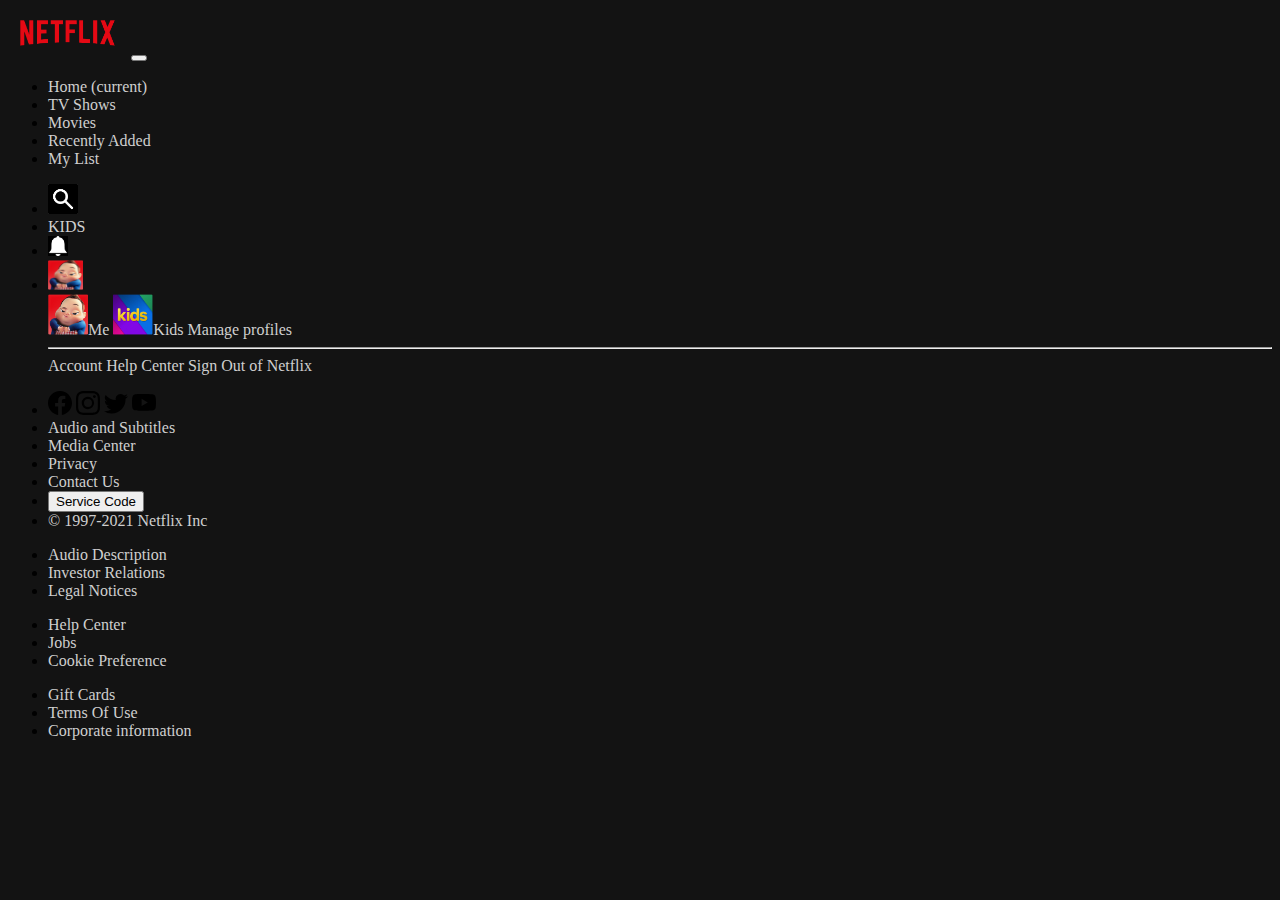
<file: M2-D5/index.html>
<!DOCTYPE html>
<html lang="en">
  <head>
    <!-- Required meta tags -->
    <meta charset="utf-8" />
    <meta
      name="viewport"
      content="width=device-width, initial-scale=1, shrink-to-fit=no"
    />
    <!-- IMPORT ALL THE BOOTSTRAP RELATED CSS & SCRIPTS-->
    <link
      rel="stylesheet"
      href="https://cdn.jsdelivr.net/npm/bootstrap@4.6.0/dist/css/bootstrap.min.css"
      integrity="sha384-B0vP5xmATw1+K9KRQjQERJvTumQW0nPEzvF6L/Z6nronJ3oUOFUFpCjEUQouq2+l"
      crossorigin="anonymous"
    />

    <title>Netflix</title>
    <style>
      body{
        background-color: rgb(19, 19, 19);
      }
      
      .bd-navbar {
        background-color: rgb(19, 19, 19);
        position: sticky;
      }
      
      a {
    color: #cfcfcf;
    text-decoration: none;
    background-color: transparent;
}
      
    </style>
    
  </head>
  <body> 



<nav class="navbar navbar-expand-lg navbar-dark  bd-navbar">
  <a class="navbar-brand" href="#"
        ><img src="assets\netflix_logo.png" alt="" height="50" /></a>
        <button class="navbar-toggler" type="button" data-toggle="collapse" data-target="#navbarSupportedContent" aria-controls="navbarSupportedContent" aria-expanded="false" aria-label="Toggle navigation">
          <span class="navbar-toggler-icon"></span>
        </button>  

  <div class="collapse navbar-collapse" id="navbarSupportedContent">
    <ul class="navbar-nav mr-auto">
      <li class="nav-item active">
        <a class="nav-link" href="#">Home <span class="sr-only">(current)</span></a>
      </li>
      <li class="nav-item">
        <a class="nav-link" href="#">TV Shows</a>
      </li>
      <li class="nav-item">
        <a class="nav-link" href="#">Movies</a>
      </li>
      <li class="nav-item">
        <a class="nav-link" href="#">Recently Added</a>
      </li>
      <li class="nav-item">
        <a class="nav-link" href="#">My List</a>
      </li>
    </ul>

    <ul class="nav justify-content-end">
      <li class="nav-item mt-2">       
        <a href="#"><img src="assets\lens.png"  width="30"  /></a>
        <div class="btn-group">          
      </li>       

      <li id="kids" class="nav-item mt-1 text muted">
        <a class="nav-link" href="#">KIDS</a>
      </li> 
      <li class="nav-item mt-2">       
        <a href="#"><img src="assets\bell.png"  width="20"  /></a>
        <div class="btn-group">          
      </li>          

          <li class="nav-item dropdown">
            <a class="nav-link dropdown-toggle" href="#" id="navbarDropdownMenuLink" role="button" data-toggle="dropdown" aria-haspopup="true" aria-expanded="false">
              <img src="assets\avatar.png" alt="" width="35" height = "30" />
            </a>
            <div class="dropdown-menu" aria-labelledby="navbarDropdownMenuLink">
              <a class="dropdown-item" href="#"><img src="assets\avatar.png" alt="" width="40" />Me</a>
              <a class="dropdown-item" href="#"><img src="assets\kids_icon.png" alt="" width="40" />Kids</a>
              <a class="dropdown-item" href="#">Manage profiles</a>
              <hr>
              <a class="dropdown-item" href="#">Account</a>
              <a class="dropdown-item" href="#">Help Center</a>
              <a class="dropdown-item" href="#">Sign Out of Netflix</a>
            </div>

          </li>

          </ul>   
    
  </div>
</nav>

<footer>
  <div class="container ">
    <div class="row row-cols-sm-1 row-cols-md-2 row-cols-lg-4 ">

  
    <div class="col">
      <ul class="navbar-nav mt-2 ">
        
        <li class="nav">
          <div class="row ">

          <svg xmlns="http://www.w3.org/2000/svg" width="24" height="24" fill="currentColor" class="bi bi-facebook text-secondary me-2 mr-3" viewBox="0 0 16 16">
            <path d="M16 8.049c0-4.446-3.582-8.05-8-8.05C3.58 0-.002 3.603-.002 8.05c0 4.017 2.926 7.347 6.75 7.951v-5.625h-2.03V8.05H6.75V6.275c0-2.017 1.195-3.131 3.022-3.131.876 0 1.791.157 1.791.157v1.98h-1.009c-.993 0-1.303.621-1.303 1.258v1.51h2.218l-.354 2.326H9.25V16c3.824-.604 6.75-3.934 6.75-7.951z"></path>
          </svg>

          <svg xmlns="http://www.w3.org/2000/svg" width="24" height="24" fill="currentColor" class="bi bi-instagram text-secondary me-2 mr-3" viewBox="0 0 16 16">
            <path d="M8 0C5.829 0 5.556.01 4.703.048 3.85.088 3.269.222 2.76.42a3.917 3.917 0 0 0-1.417.923A3.927 3.927 0 0 0 .42 2.76C.222 3.268.087 3.85.048 4.7.01 5.555 0 5.827 0 8.001c0 2.172.01 2.444.048 3.297.04.852.174 1.433.372 1.942.205.526.478.972.923 1.417.444.445.89.719 1.416.923.51.198 1.09.333 1.942.372C5.555 15.99 5.827 16 8 16s2.444-.01 3.298-.048c.851-.04 1.434-.174 1.943-.372a3.916 3.916 0 0 0 1.416-.923c.445-.445.718-.891.923-1.417.197-.509.332-1.09.372-1.942C15.99 10.445 16 10.173 16 8s-.01-2.445-.048-3.299c-.04-.851-.175-1.433-.372-1.941a3.926 3.926 0 0 0-.923-1.417A3.911 3.911 0 0 0 13.24.42c-.51-.198-1.092-.333-1.943-.372C10.443.01 10.172 0 7.998 0h.003zm-.717 1.442h.718c2.136 0 2.389.007 3.232.046.78.035 1.204.166 1.486.275.373.145.64.319.92.599.28.28.453.546.598.92.11.281.24.705.275 1.485.039.843.047 1.096.047 3.231s-.008 2.389-.047 3.232c-.035.78-.166 1.203-.275 1.485a2.47 2.47 0 0 1-.599.919c-.28.28-.546.453-.92.598-.28.11-.704.24-1.485.276-.843.038-1.096.047-3.232.047s-2.39-.009-3.233-.047c-.78-.036-1.203-.166-1.485-.276a2.478 2.478 0 0 1-.92-.598 2.48 2.48 0 0 1-.6-.92c-.109-.281-.24-.705-.275-1.485-.038-.843-.046-1.096-.046-3.233 0-2.136.008-2.388.046-3.231.036-.78.166-1.204.276-1.486.145-.373.319-.64.599-.92.28-.28.546-.453.92-.598.282-.11.705-.24 1.485-.276.738-.034 1.024-.044 2.515-.045v.002zm4.988 1.328a.96.96 0 1 0 0 1.92.96.96 0 0 0 0-1.92zm-4.27 1.122a4.109 4.109 0 1 0 0 8.217 4.109 4.109 0 0 0 0-8.217zm0 1.441a2.667 2.667 0 1 1 0 5.334 2.667 2.667 0 0 1 0-5.334z"></path>
          </svg>

          <svg xmlns="http://www.w3.org/2000/svg" width="24" height="24" fill="currentColor" class="bi bi-twitter text-secondary me-2 mr-3" viewBox="0 0 16 16">
            <path d="M5.026 15c6.038 0 9.341-5.003 9.341-9.334 0-.14 0-.282-.006-.422A6.685 6.685 0 0 0 16 3.542a6.658 6.658 0 0 1-1.889.518 3.301 3.301 0 0 0 1.447-1.817 6.533 6.533 0 0 1-2.087.793A3.286 3.286 0 0 0 7.875 6.03a9.325 9.325 0 0 1-6.767-3.429 3.289 3.289 0 0 0 1.018 4.382A3.323 3.323 0 0 1 .64 6.575v.045a3.288 3.288 0 0 0 2.632 3.218 3.203 3.203 0 0 1-.865.115 3.23 3.23 0 0 1-.614-.057 3.283 3.283 0 0 0 3.067 2.277A6.588 6.588 0 0 1 .78 13.58a6.32 6.32 0 0 1-.78-.045A9.344 9.344 0 0 0 5.026 15z"></path>
          </svg>

          <svg xmlns="http://www.w3.org/2000/svg" width="24" height="24" fill="currentColor" class="bi bi-youtube text-secondary me-2 mr-3" viewBox="0 0 16 16">
            <path d="M8.051 1.999h.089c.822.003 4.987.033 6.11.335a2.01 2.01 0 0 1 1.415 1.42c.101.38.172.883.22 1.402l.01.104.022.26.008.104c.065.914.073 1.77.074 1.957v.075c-.001.194-.01 1.108-.082 2.06l-.008.105-.009.104c-.05.572-.124 1.14-.235 1.558a2.007 2.007 0 0 1-1.415 1.42c-1.16.312-5.569.334-6.18.335h-.142c-.309 0-1.587-.006-2.927-.052l-.17-.006-.087-.004-.171-.007-.171-.007c-1.11-.049-2.167-.128-2.654-.26a2.007 2.007 0 0 1-1.415-1.419c-.111-.417-.185-.986-.235-1.558L.09 9.82l-.008-.104A31.4 31.4 0 0 1 0 7.68v-.122C.002 7.343.01 6.6.064 5.78l.007-.103.003-.052.008-.104.022-.26.01-.104c.048-.519.119-1.023.22-1.402a2.007 2.007 0 0 1 1.415-1.42c.487-.13 1.544-.21 2.654-.26l.17-.007.172-.006.086-.003.171-.007A99.788 99.788 0 0 1 7.858 2h.193zM6.4 5.209v4.818l4.157-2.408L6.4 5.209z"></path>
          </svg>

          </div>
        </li>  
        <li class="nav-item mt-2"><a class="nav-link text-muted">Audio and Subtitles</a> </li>
        <li class="nav-item"><a class="nav-link text-muted">Media Center</a> </li>
        <li class="nav-item"><a class="nav-link text-muted">Privacy</a> </li>
        <li class="nav-item"><a class="nav-link text-muted">Contact Us</a> </li>         
        <li class="nav-item mt-3"><button class="btn btn-outline-secondary">Service Code</button></a> </li>         
        <li class="nav-item mt-3"><a class="nav-link text-muted">© 1997-2021 Netflix Inc</a> </li>         
      </ul>
      </div>
    <div class="col">
      <ul class="navbar-nav">   
        <li class="nav-item"><a class="nav-link text-muted">Audio Description</a> </li>
        <li class="nav-item"><a class="nav-link text-muted">Investor Relations</a> </li>
        <li class="nav-item"><a class="nav-link text-muted">Legal Notices </a> </li>
                 
      </ul>
      </div>
    <div class="col">
      <ul class="navbar-nav">   
        <li class="nav-item"><a class="nav-link text-muted">Help Center</a> </li>
        <li class="nav-item"><a class="nav-link text-muted">Jobs</a> </li>
        <li class="nav-item"><a class="nav-link text-muted">Cookie Preference</a> </li>
      </ul>
      </div>
    <div class="col">
      <ul class="navbar-nav">   
        <li class="nav-item"><a class="nav-link text-muted">Gift Cards</a> </li>
        <li class="nav-item"><a class="nav-link text-muted">Terms Of Use</a> </li>
        <li class="nav-item"><a class="nav-link text-muted">Corporate information</a> </li>
      </ul>
      </div>
  </div>
 </div>
</footer>


    
   



    <script
      src="https://code.jquery.com/jquery-3.5.1.slim.min.js"
      integrity="sha384-DfXdz2htPH0lsSSs5nCTpuj/zy4C+OGpamoFVy38MVBnE+IbbVYUew+OrCXaRkfj"
      crossorigin="anonymous"
    ></script>
    <script
      src="https://cdn.jsdelivr.net/npm/popper.js@1.16.1/dist/umd/popper.min.js"
      integrity="sha384-9/reFTGAW83EW2RDu2S0VKaIzap3H66lZH81PoYlFhbGU+6BZp6G7niu735Sk7lN"
      crossorigin="anonymous"
    ></script>
    <script
      src="https://cdn.jsdelivr.net/npm/bootstrap@4.6.0/dist/js/bootstrap.min.js"
      integrity="sha384-+YQ4JLhjyBLPDQt//I+STsc9iw4uQqACwlvpslubQzn4u2UU2UFM80nGisd026JF"
      crossorigin="anonymous"
    ></script>
  </body>
</html>
</file>
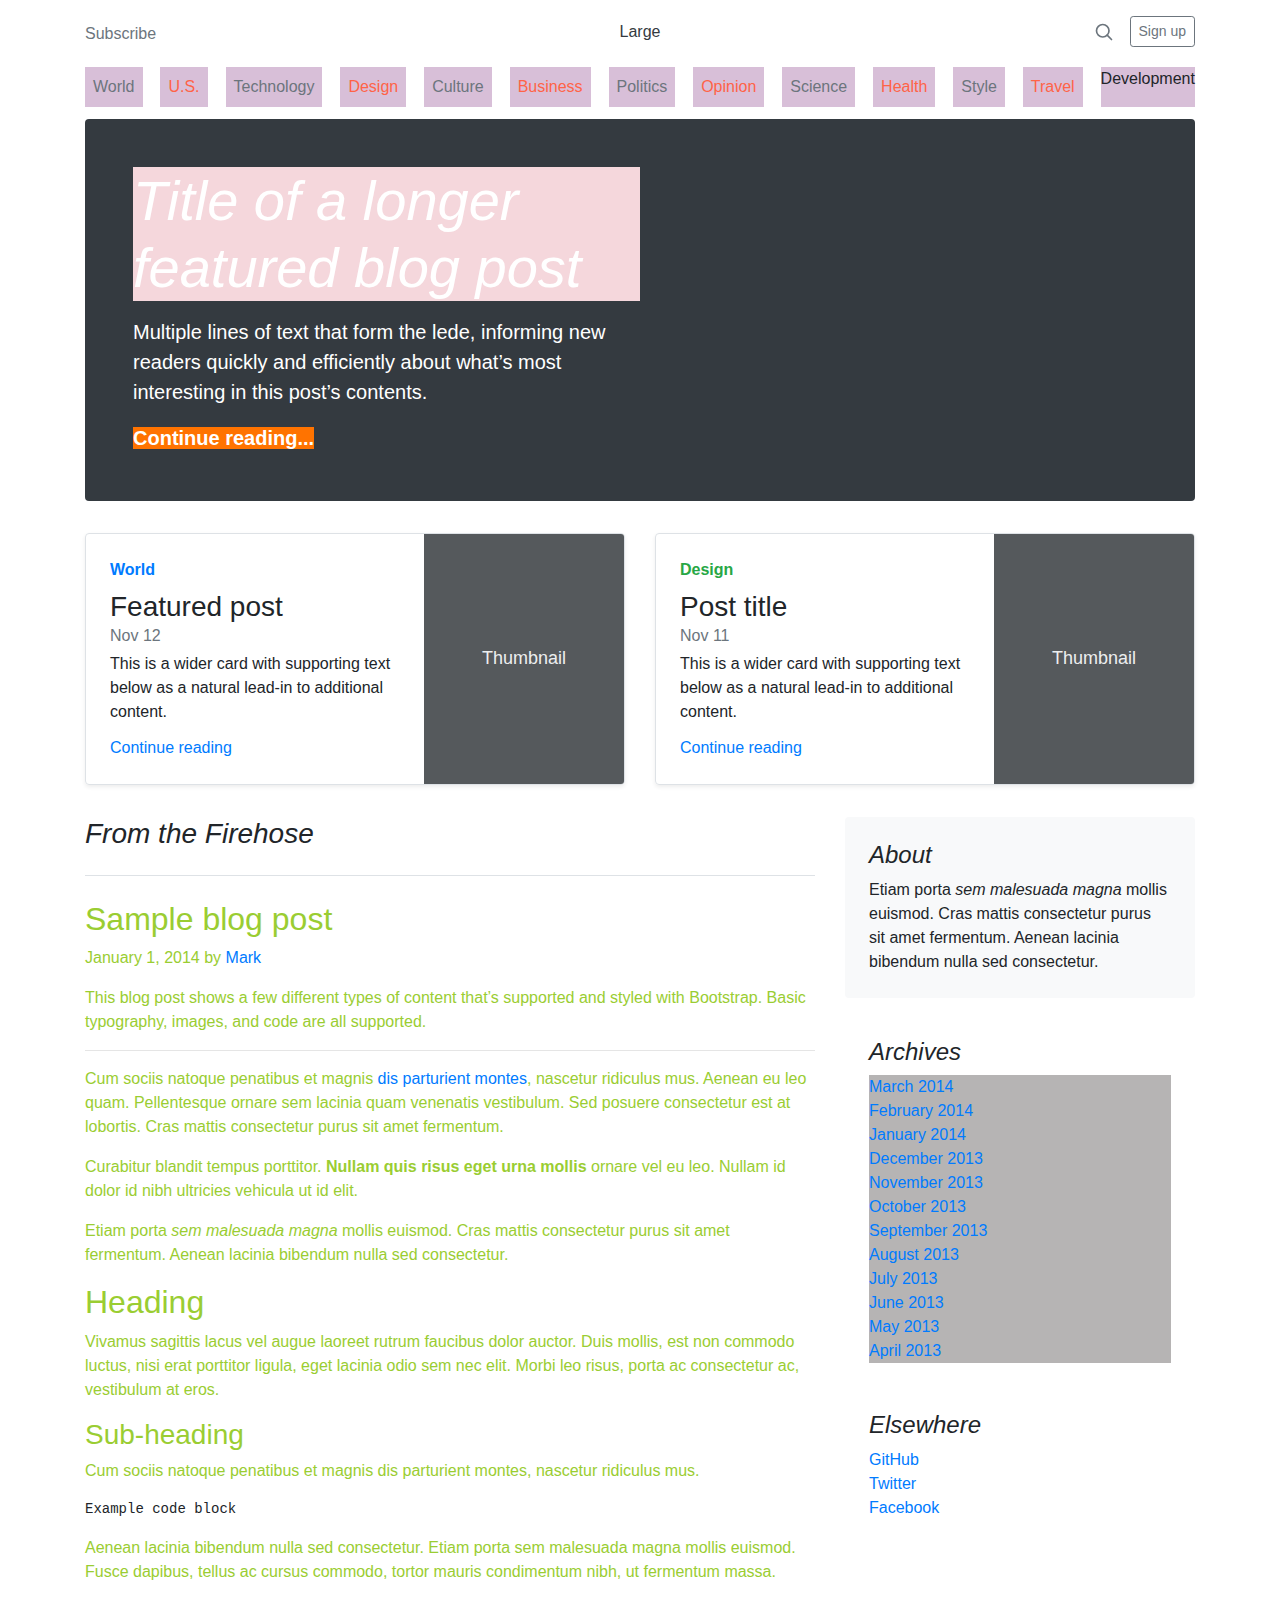
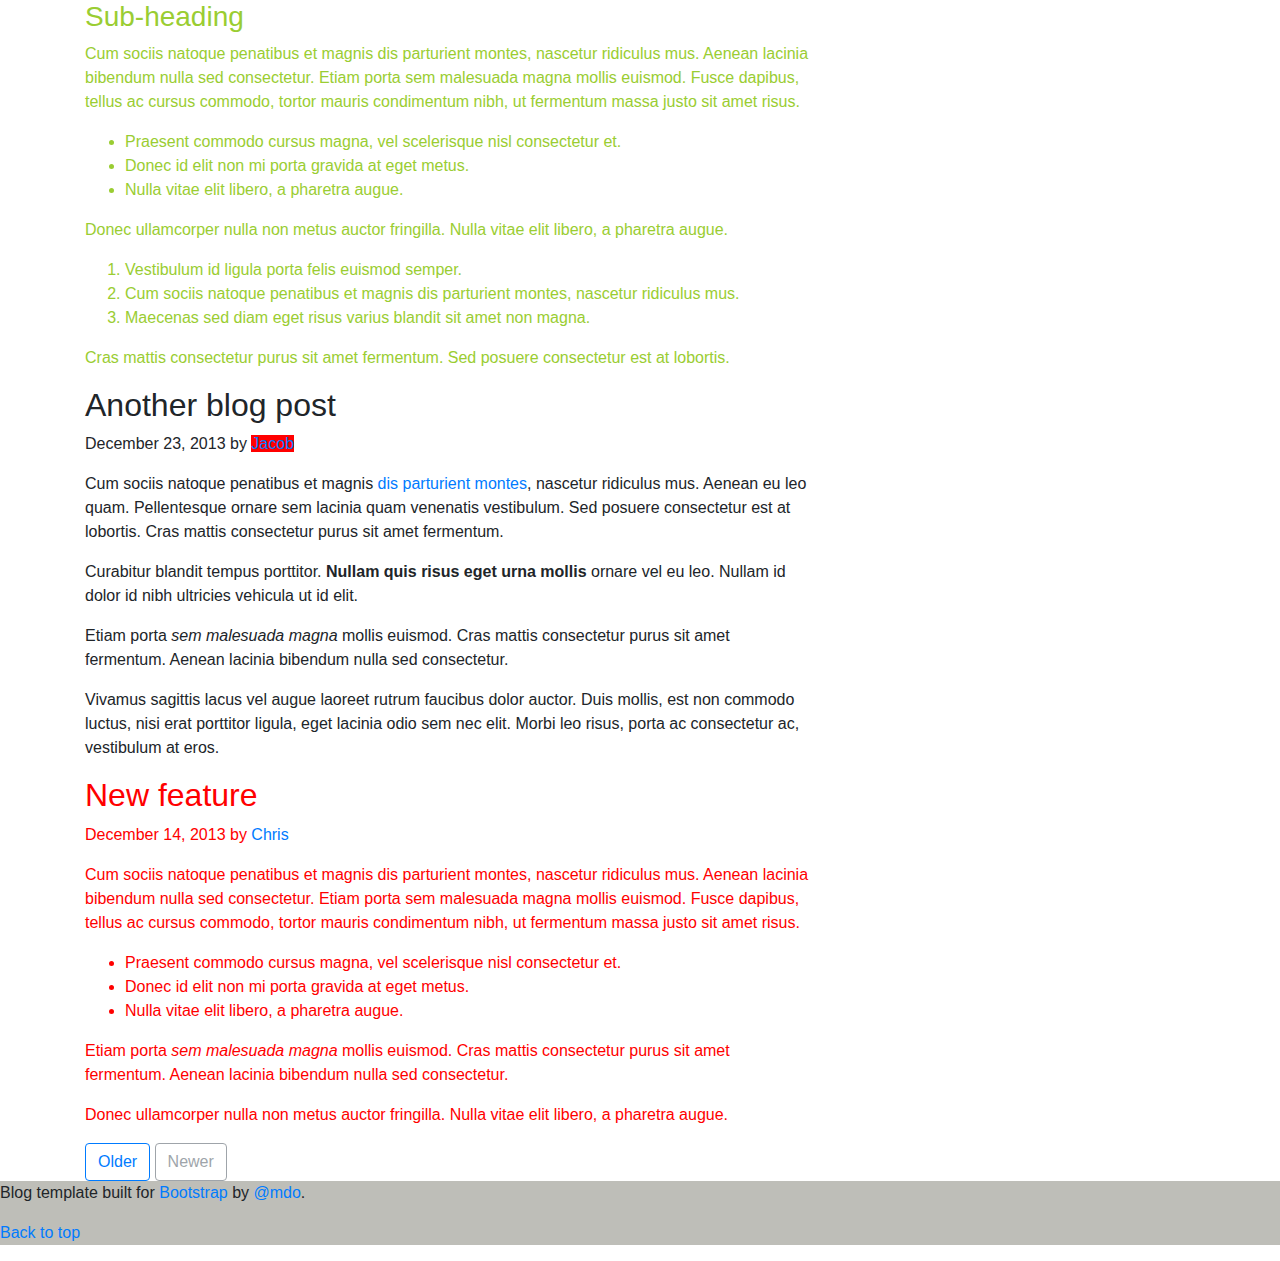
<file: M2-D7/index.html>
<!DOCTYPE html>
<html lang="en">
  <!--
        "Selectors"
        Selectors helps targeting elements in the DOM.
        They are useful bot on CSS & JS.
        Here you'll find a lot of exercises about it.

        IMPORTANT: you can't ADD classes or IDs to help you out! 

        To test them out, just add a "color" or "border" or "background-color" to the rule

        10 CSS Exercises
        10 JS Exercises
    -->

  <head>
    <style>
      /*    EX1) Write a selector to target the title of the page */

            h1 {
                background-color:rgb(245, 215, 220);
            }
            /* EX2) Write a selector to target every children of the navbar */

            nav a{
                background-color: thistle;
            }

            /* EX3) Write a selector to target the "continue reading..." inside the jumbotron */

            div p a.text-white{
                background-color: rgb(255, 115, 0);
            }

            /* EX4) Write a selector to target the first blogpost */

            div h3 + div {
                color: yellowgreen;
            }

            /* EX5) Write a selector to target the "even" links in the navbar */

            #navigation a:nth-child(2n){
                color: tomato !important;
            }

            /* EX6) Write a selector to target the last blog post */

            #posts div:nth-child(4){
                color: red;
            }

            /* EX7) Write a selector to target all the li into the first ordered-list in the sidebar ( Archives ) */

            aside div:nth-child(2) ol{
                background-color: rgb(182, 180, 180);
            }

            /* EX8) Write a selector to target the second post author */

            #posts div:nth-child(3) p:nth-child(2) a{
                background-color: red;
            }

            /* EX9) Write a selector to target the "back to top" link     #### EXTRA Try doing it without targeting the footer element directly */
            a:active{
                background-color: black;
            }




            /* EX10) Write a selector to target the footer */
            footer{
                background-color: rgb(190, 190, 184);
            }
        */
    </style>
    <meta charset="utf-8" />
    <meta
      name="viewport"
      content="width=device-width, initial-scale=1, shrink-to-fit=no"
    />
    <meta name="description" content="" />
    <meta
      name="author"
      content="Mark Otto, Jacob Thornton, and Bootstrap contributors"
    />
    <meta name="generator" content="Jekyll v3.8.5" />
    <title>Blog Template · Bootstrap</title>

    <link
      rel="canonical"
      href="https://getbootstrap.com/docs/4.3/examples/blog/"
    />

    <!-- Bootstrap core CSS -->
    <link
      rel="stylesheet"
      href="https://stackpath.bootstrapcdn.com/bootstrap/4.3.1/css/bootstrap.min.css"
      integrity="sha384-ggOyR0iXCbMQv3Xipma34MD+dH/1fQ784/j6cY/iJTQUOhcWr7x9JvoRxT2MZw1T"
      crossorigin="anonymous"
    />

    <style>
      .bd-placeholder-img {
        font-size: 1.125rem;
        text-anchor: middle;
        -webkit-user-select: none;
        -moz-user-select: none;
        -ms-user-select: none;
        user-select: none;
      }

      @media (min-width: 768px) {
        .bd-placeholder-img-lg {
          font-size: 3.5rem;
        }
      }
    </style>
    <link
      href="https://fonts.googleapis.com/css?family=Playfair+Display:700,900"
      rel="stylesheet"
    />
  </head>

  <body>
    <div class="container">
      <header class="blog-header py-3">
        <div class="row flex-nowrap justify-content-between align-items-center">
          <div class="col-4 pt-1">
            <a class="text-muted" href="#">Subscribe</a>
          </div>
          <div class="col-4 text-center">
            <a class="blog-header-logo text-dark" href="#">Large</a>
          </div>
          <div class="col-4 d-flex justify-content-end align-items-center">
            <a class="text-muted" href="#">
              <svg
                xmlns="http://www.w3.org/2000/svg"
                width="20"
                height="20"
                fill="none"
                stroke="currentColor"
                stroke-linecap="round"
                stroke-linejoin="round"
                stroke-width="2"
                class="mx-3"
                role="img"
                viewBox="0 0 24 24"
                focusable="false"
              >
                <title>Search</title>
                <circle cx="10.5" cy="10.5" r="7.5" />
                <path d="M21 21l-5.2-5.2" />
              </svg>
            </a>
            <a class="btn btn-sm btn-outline-secondary" href="#">Sign up</a>
          </div>
        </div>
      </header>

      <div class="nav-scroller py-1 mb-2">
        <nav id="navigation" class="nav d-flex justify-content-between">
          <a class="p-2 text-muted" href="#">World</a>
          <a class="p-2 text-muted" href="#">U.S.</a>
          <a class="p-2 text-muted" href="#">Technology</a>
          <a class="p-2 text-muted" href="#">Design</a>
          <a class="p-2 text-muted" href="#">Culture</a>
          <a class="p-2 text-muted" href="#">Business</a>
          <a class="p-2 text-muted" href="#">Politics</a>
          <a class="p-2 text-muted" href="#">Opinion</a>
          <a class="p-2 text-muted" href="#">Science</a>
          <a class="p-2 text-muted" href="#">Health</a>
          <a class="p-2 text-muted" href="#">Style</a>
          <a class="p-2 text-muted" href="#">Travel</a>
        </nav>
      </div>

      <div class="jumbotron p-4 p-md-5 text-white rounded bg-dark">
        <div class="col-md-6 px-0">
          <h1 class="display-4 font-italic">
            Title of a longer featured blog post
          </h1>
          <p class="lead my-3">
            Multiple lines of text that form the lede, informing new readers
            quickly and efficiently about what’s most interesting in this post’s
            contents.
          </p>
          <p class="lead mb-0">
            <a href="#" class="text-white font-weight-bold"
              >Continue reading...</a
            >
          </p>
        </div>
      </div>

      <div class="row mb-2">
        <div class="col-md-6">
          <div
            class="row no-gutters border rounded overflow-hidden flex-md-row mb-4 shadow-sm h-md-250 position-relative"
          >
            <div class="col p-4 d-flex flex-column position-static">
              <strong class="d-inline-block mb-2 text-primary">World</strong>
              <h3 class="mb-0">Featured post</h3>
              <div class="mb-1 text-muted">Nov 12</div>
              <p class="card-text mb-auto">
                This is a wider card with supporting text below as a natural
                lead-in to additional content.
              </p>
              <a href="#" class="stretched-link">Continue reading</a>
            </div>
            <div class="col-auto d-none d-lg-block">
              <svg
                class="bd-placeholder-img"
                width="200"
                height="250"
                xmlns="http://www.w3.org/2000/svg"
                preserveAspectRatio="xMidYMid slice"
                focusable="false"
                role="img"
                aria-label="Placeholder: Thumbnail"
              >
                <title>Placeholder</title>
                <rect width="100%" height="100%" fill="#55595c" />
                <text x="50%" y="50%" fill="#eceeef" dy=".3em">Thumbnail</text>
              </svg>
            </div>
          </div>
        </div>
        <div class="col-md-6">
          <div
            class="row no-gutters border rounded overflow-hidden flex-md-row mb-4 shadow-sm h-md-250 position-relative"
          >
            <div class="col p-4 d-flex flex-column position-static">
              <strong class="d-inline-block mb-2 text-success">Design</strong>
              <h3 class="mb-0">Post title</h3>
              <div class="mb-1 text-muted">Nov 11</div>
              <p class="mb-auto">
                This is a wider card with supporting text below as a natural
                lead-in to additional content.
              </p>
              <a href="#" class="stretched-link">Continue reading</a>
            </div>
            <div class="col-auto d-none d-lg-block">
              <svg
                class="bd-placeholder-img"
                width="200"
                height="250"
                xmlns="http://www.w3.org/2000/svg"
                preserveAspectRatio="xMidYMid slice"
                focusable="false"
                role="img"
                aria-label="Placeholder: Thumbnail"
              >
                <title>Placeholder</title>
                <rect width="100%" height="100%" fill="#55595c" />
                <text x="50%" y="50%" fill="#eceeef" dy=".3em">Thumbnail</text>
              </svg>
            </div>
          </div>
        </div>
      </div>
    </div>

    <main role="main" class="container">
      <div class="row">
        <div id="posts" class="col-md-8 blog-main">
          <h3 class="pb-4 mb-4 font-italic border-bottom">From the Firehose</h3>

          <div class="blog-post">
            <h2 class="blog-post-title">Sample blog post</h2>
            <p class="blog-post-meta">
              January 1, 2014 by <a href="#">Mark</a>
            </p>

            <p>
              This blog post shows a few different types of content that’s
              supported and styled with Bootstrap. Basic typography, images, and
              code are all supported.
            </p>
            <hr />
            <p>
              Cum sociis natoque penatibus et magnis
              <a href="#">dis parturient montes</a>, nascetur ridiculus mus.
              Aenean eu leo quam. Pellentesque ornare sem lacinia quam venenatis
              vestibulum. Sed posuere consectetur est at lobortis. Cras mattis
              consectetur purus sit amet fermentum.
            </p>
            <blockquote>
              <p>
                Curabitur blandit tempus porttitor.
                <strong>Nullam quis risus eget urna mollis</strong> ornare vel
                eu leo. Nullam id dolor id nibh ultricies vehicula ut id elit.
              </p>
            </blockquote>
            <p>
              Etiam porta <em>sem malesuada magna</em> mollis euismod. Cras
              mattis consectetur purus sit amet fermentum. Aenean lacinia
              bibendum nulla sed consectetur.
            </p>
            <h2>Heading</h2>
            <p>
              Vivamus sagittis lacus vel augue laoreet rutrum faucibus dolor
              auctor. Duis mollis, est non commodo luctus, nisi erat porttitor
              ligula, eget lacinia odio sem nec elit. Morbi leo risus, porta ac
              consectetur ac, vestibulum at eros.
            </p>
            <h3>Sub-heading</h3>
            <p>
              Cum sociis natoque penatibus et magnis dis parturient montes,
              nascetur ridiculus mus.
            </p>
            <pre><code>Example code block</code></pre>
            <p>
              Aenean lacinia bibendum nulla sed consectetur. Etiam porta sem
              malesuada magna mollis euismod. Fusce dapibus, tellus ac cursus
              commodo, tortor mauris condimentum nibh, ut fermentum massa.
            </p>
            <h3>Sub-heading</h3>
            <p>
              Cum sociis natoque penatibus et magnis dis parturient montes,
              nascetur ridiculus mus. Aenean lacinia bibendum nulla sed
              consectetur. Etiam porta sem malesuada magna mollis euismod. Fusce
              dapibus, tellus ac cursus commodo, tortor mauris condimentum nibh,
              ut fermentum massa justo sit amet risus.
            </p>
            <ul>
              <li>
                Praesent commodo cursus magna, vel scelerisque nisl consectetur
                et.
              </li>
              <li>Donec id elit non mi porta gravida at eget metus.</li>
              <li>Nulla vitae elit libero, a pharetra augue.</li>
            </ul>
            <p>
              Donec ullamcorper nulla non metus auctor fringilla. Nulla vitae
              elit libero, a pharetra augue.
            </p>
            <ol>
              <li>Vestibulum id ligula porta felis euismod semper.</li>
              <li>
                Cum sociis natoque penatibus et magnis dis parturient montes,
                nascetur ridiculus mus.
              </li>
              <li>
                Maecenas sed diam eget risus varius blandit sit amet non magna.
              </li>
            </ol>
            <p>
              Cras mattis consectetur purus sit amet fermentum. Sed posuere
              consectetur est at lobortis.
            </p>
          </div>
          <!-- /.blog-post -->

          <div class="blog-post">
            <h2 class="blog-post-title">Another blog post</h2>
            <p class="blog-post-meta">
              December 23, 2013 by <a href="#">Jacob</a>
            </p>

            <p>
              Cum sociis natoque penatibus et magnis
              <a href="#">dis parturient montes</a>, nascetur ridiculus mus.
              Aenean eu leo quam. Pellentesque ornare sem lacinia quam venenatis
              vestibulum. Sed posuere consectetur est at lobortis. Cras mattis
              consectetur purus sit amet fermentum.
            </p>
            <blockquote>
              <p>
                Curabitur blandit tempus porttitor.
                <strong>Nullam quis risus eget urna mollis</strong> ornare vel
                eu leo. Nullam id dolor id nibh ultricies vehicula ut id elit.
              </p>
            </blockquote>
            <p>
              Etiam porta <em>sem malesuada magna</em> mollis euismod. Cras
              mattis consectetur purus sit amet fermentum. Aenean lacinia
              bibendum nulla sed consectetur.
            </p>
            <p>
              Vivamus sagittis lacus vel augue laoreet rutrum faucibus dolor
              auctor. Duis mollis, est non commodo luctus, nisi erat porttitor
              ligula, eget lacinia odio sem nec elit. Morbi leo risus, porta ac
              consectetur ac, vestibulum at eros.
            </p>
          </div>
          <!-- /.blog-post -->

          <div class="blog-post">
            <h2 class="blog-post-title">New feature</h2>
            <p class="blog-post-meta">
              December 14, 2013 by <a href="#">Chris</a>
            </p>

            <p>
              Cum sociis natoque penatibus et magnis dis parturient montes,
              nascetur ridiculus mus. Aenean lacinia bibendum nulla sed
              consectetur. Etiam porta sem malesuada magna mollis euismod. Fusce
              dapibus, tellus ac cursus commodo, tortor mauris condimentum nibh,
              ut fermentum massa justo sit amet risus.
            </p>
            <ul>
              <li>
                Praesent commodo cursus magna, vel scelerisque nisl consectetur
                et.
              </li>
              <li>Donec id elit non mi porta gravida at eget metus.</li>
              <li>Nulla vitae elit libero, a pharetra augue.</li>
            </ul>
            <p>
              Etiam porta <em>sem malesuada magna</em> mollis euismod. Cras
              mattis consectetur purus sit amet fermentum. Aenean lacinia
              bibendum nulla sed consectetur.
            </p>
            <p>
              Donec ullamcorper nulla non metus auctor fringilla. Nulla vitae
              elit libero, a pharetra augue.
            </p>
          </div>
          <!-- /.blog-post -->

          <nav class="blog-pagination">
            <a class="btn btn-outline-primary" href="#">Older</a>
            <a
              class="btn btn-outline-secondary disabled"
              href="#"
              tabindex="-1"
              aria-disabled="true"
              >Newer</a
            >
          </nav>
        </div>
        <!-- /.blog-main -->

        <aside class="col-md-4 blog-sidebar">
          <div class="p-4 mb-3 bg-light rounded">
            <h4 class="font-italic">About</h4>
            <p class="mb-0">
              Etiam porta <em>sem malesuada magna</em> mollis euismod. Cras
              mattis consectetur purus sit amet fermentum. Aenean lacinia
              bibendum nulla sed consectetur.
            </p>
          </div>

          <div class="p-4">
            <h4 class="font-italic">Archives</h4>
            <ol class="list-unstyled mb-0">
              <li><a href="#">March 2014</a></li>
              <li><a href="#">February 2014</a></li>
              <li><a href="#">January 2014</a></li>
              <li><a href="#">December 2013</a></li>
              <li><a href="#">November 2013</a></li>
              <li><a href="#">October 2013</a></li>
              <li><a href="#">September 2013</a></li>
              <li><a href="#">August 2013</a></li>
              <li><a href="#">July 2013</a></li>
              <li><a href="#">June 2013</a></li>
              <li><a href="#">May 2013</a></li>
              <li><a href="#">April 2013</a></li>
            </ol>
          </div>

          <div class="p-4">
            <h4 class="font-italic">Elsewhere</h4>
            <ol class="list-unstyled">
              <li><a href="#">GitHub</a></li>
              <li><a href="#">Twitter</a></li>
              <li><a href="#">Facebook</a></li>
            </ol>
          </div>
        </aside>
        <!-- /.blog-sidebar -->
      </div>
      <!-- /.row -->
    </main>
    <!-- /.container -->

    <footer class="blog-footer">
      <p>
        Blog template built for
        <a href="https://getbootstrap.com/">Bootstrap</a> by
        <a href="https://twitter.com/mdo">@mdo</a>.
      </p>
      <p>
        <a href="#">Back to top</a>
      </p>
    </footer>

    <script>
      // JS Exercises
      // EX11) Write a function to add a new link into the navbar

      const addLink = function (content) {
        let existingLinks = document.getElementById("navigation");
        let newLink = document.createElement("a");
        newLink.innerText = content;
        existingLinks.appendChild(newLink);
      };
      addLink("Development");

      // EX12) Write a function to change the color of the main title
      const changeColor = function () {
        let title = document.getElementsByTagName("h1");
        title.style.color = "blue";
      };
      changeColor();

      // EX13) Write a function to change the background of the jumbotron
      const changeBackgroundColor = function () {
        let jumbotron = document.getElementsByClassName("jumbotron");
        jumbotron.style.backgroundColor = "cyan";
      };
      changeColor();
    
      // EX14) Write a function to remove all the links under "Elsewhere"
      const removeAllLinks = function() {
          let allLinks = document.getElementsByTagName("")
          
      }


      // EX15) Write a function to change the column size for post headings
      // EX16) Write a function to remove the "Search" magnifying glass icon
      // EX17) Write a function to trim just the first 50 characters in the first paragraph for each blog post
      // EX18) Write a function and attach it to the "Newer" button, to add new Blog Post (just div and title)
      // EX19) Write a function and attach it to the "Older" button, to remove the last Blog Post
      // EX20) Write an alert with the name of the author every time the user hover with the mouse over an author name
    </script>
    <script
      src="https://code.jquery.com/jquery-3.5.1.slim.min.js"
      integrity="sha384-DfXdz2htPH0lsSSs5nCTpuj/zy4C+OGpamoFVy38MVBnE+IbbVYUew+OrCXaRkfj"
      crossorigin="anonymous"
    ></script>
    <script
      src="https://cdn.jsdelivr.net/npm/bootstrap@4.6.0/dist/js/bootstrap.bundle.min.js"
      integrity="sha384-Piv4xVNRyMGpqkS2by6br4gNJ7DXjqk09RmUpJ8jgGtD7zP9yug3goQfGII0yAns"
      crossorigin="anonymous"
    ></script>
  </body>
</html>
</file>
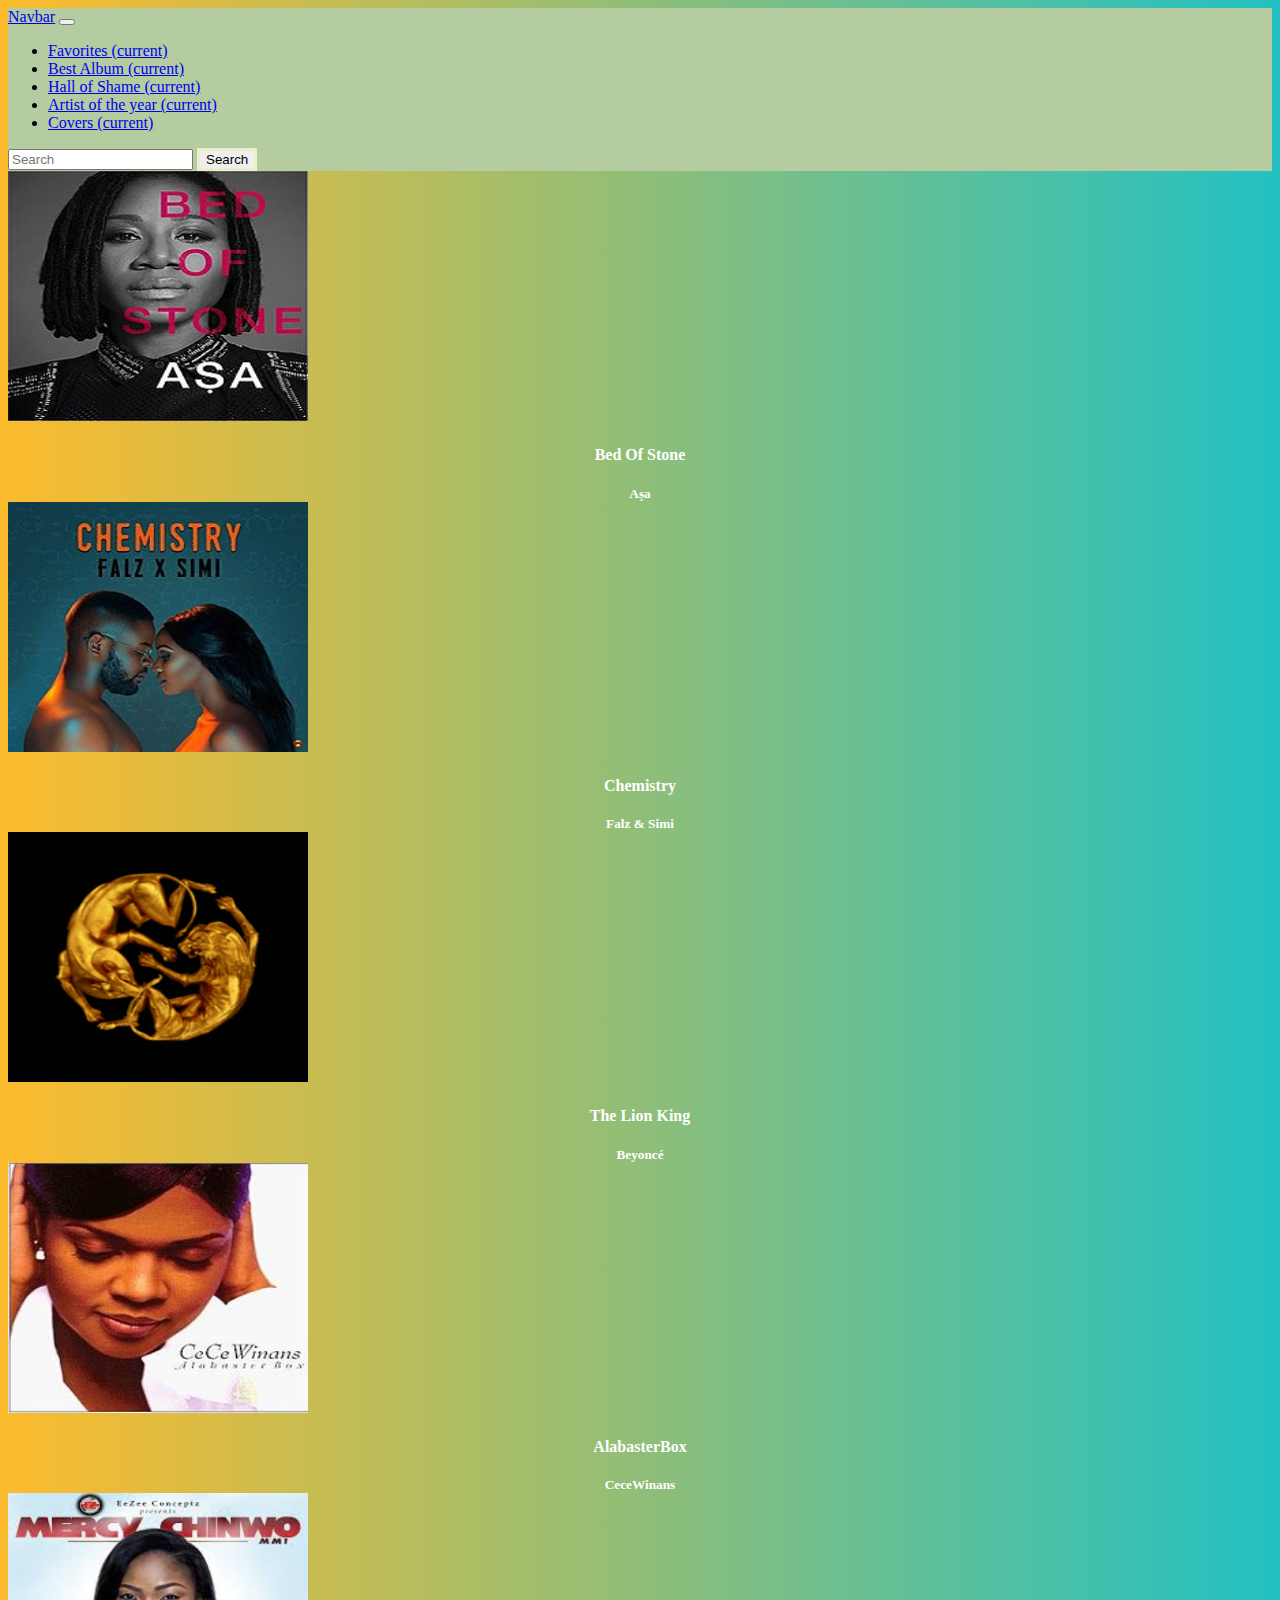
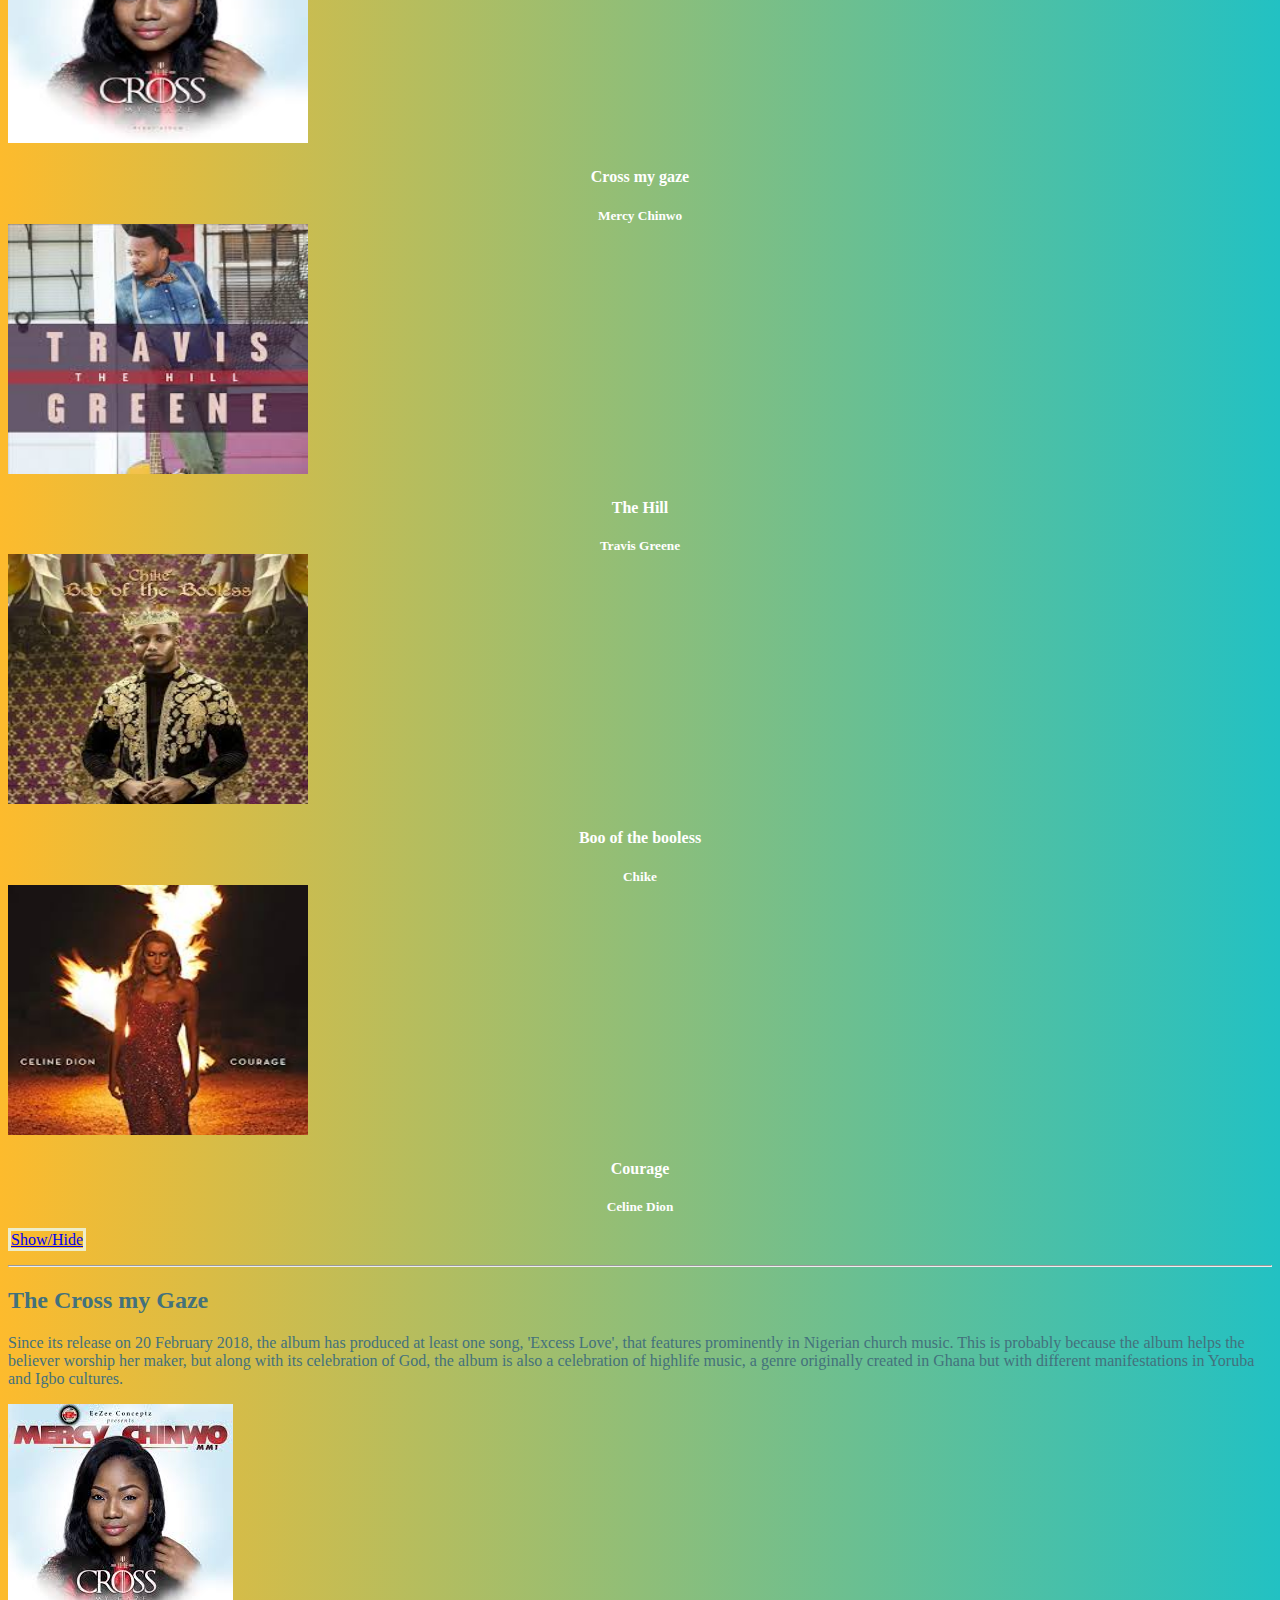
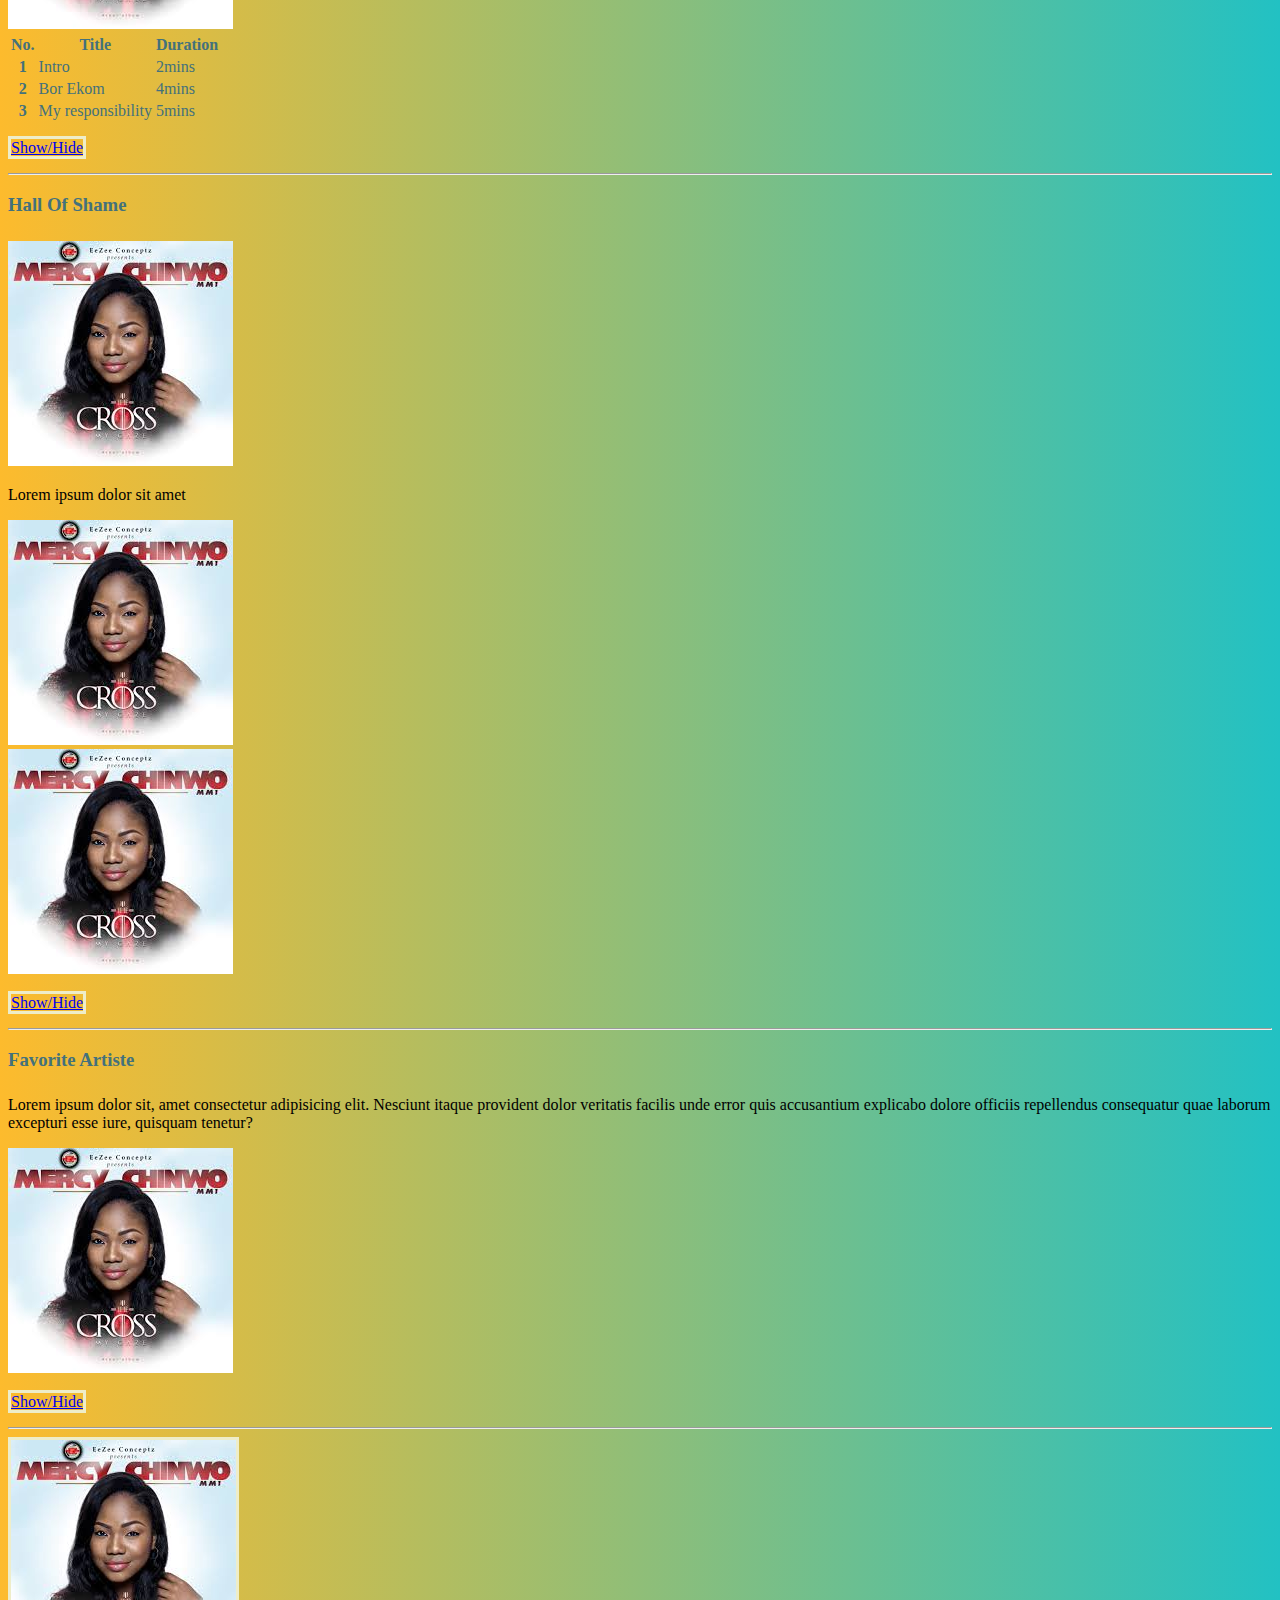
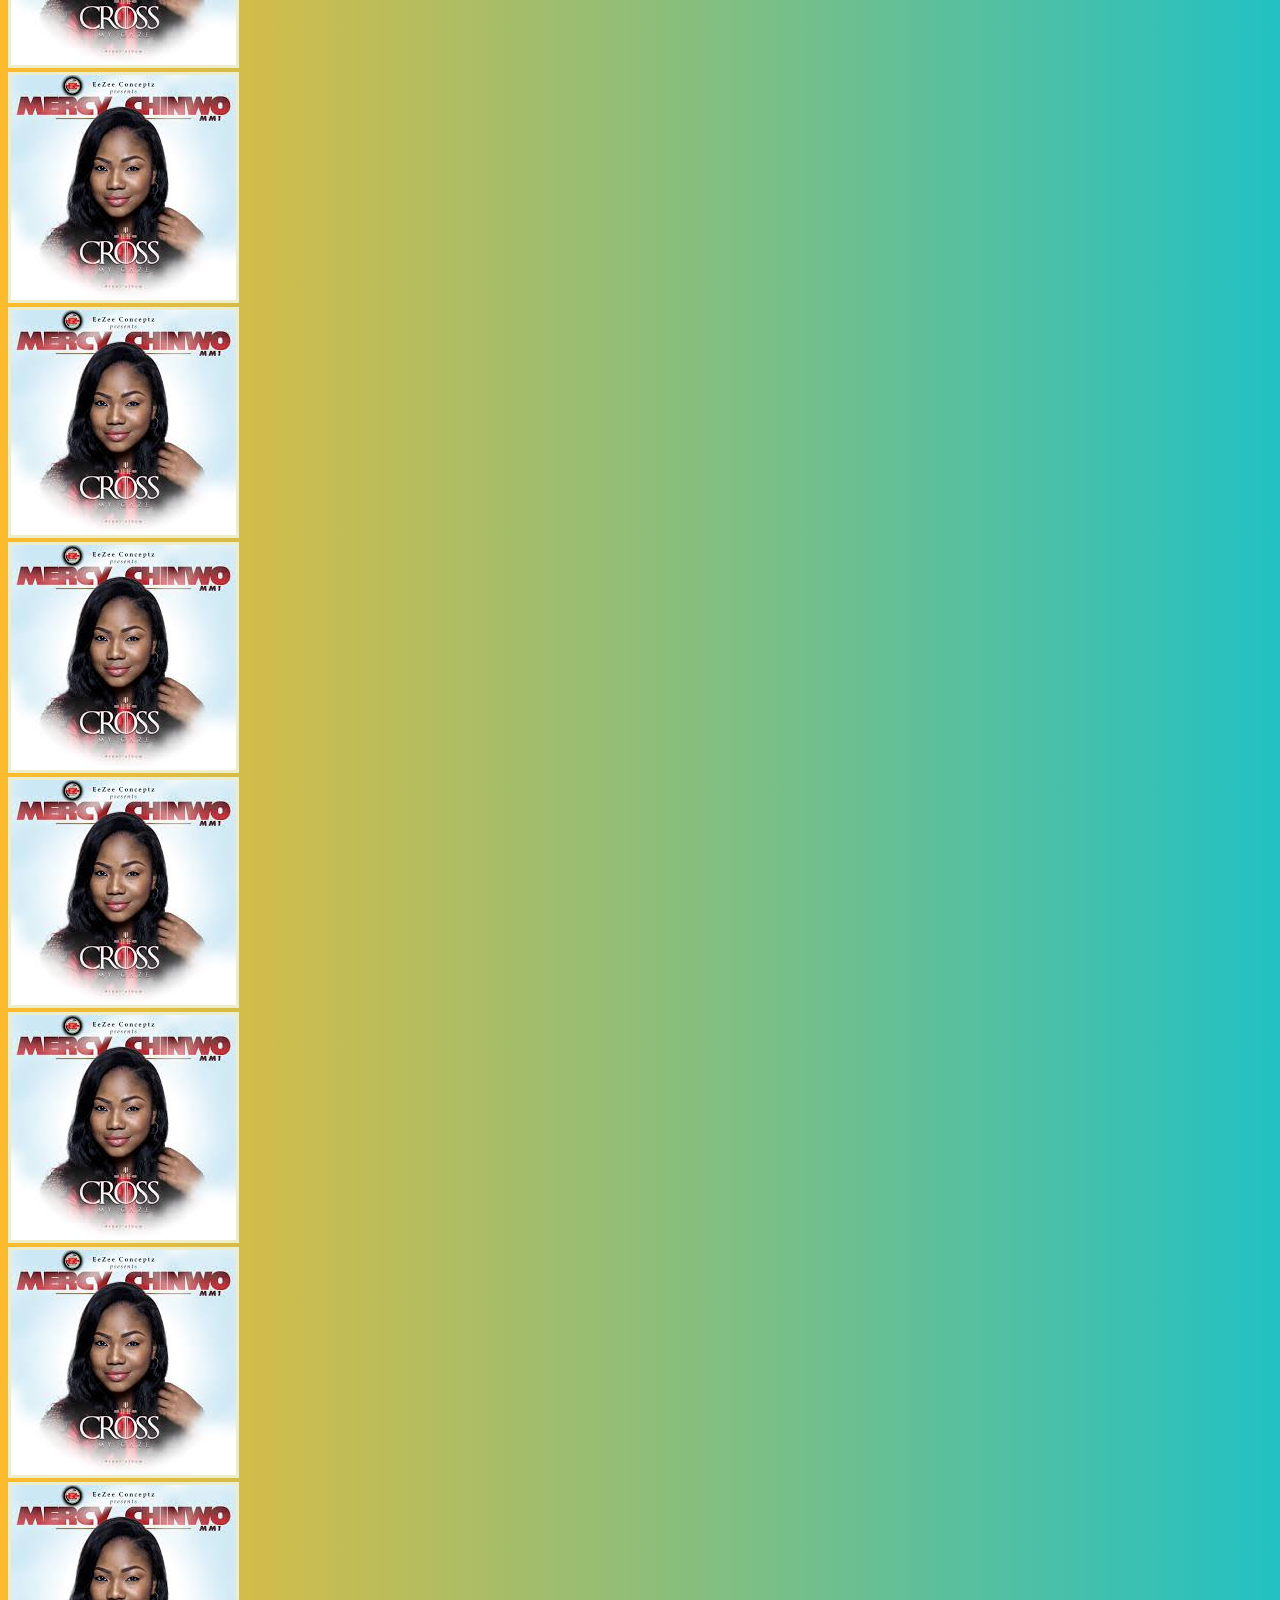
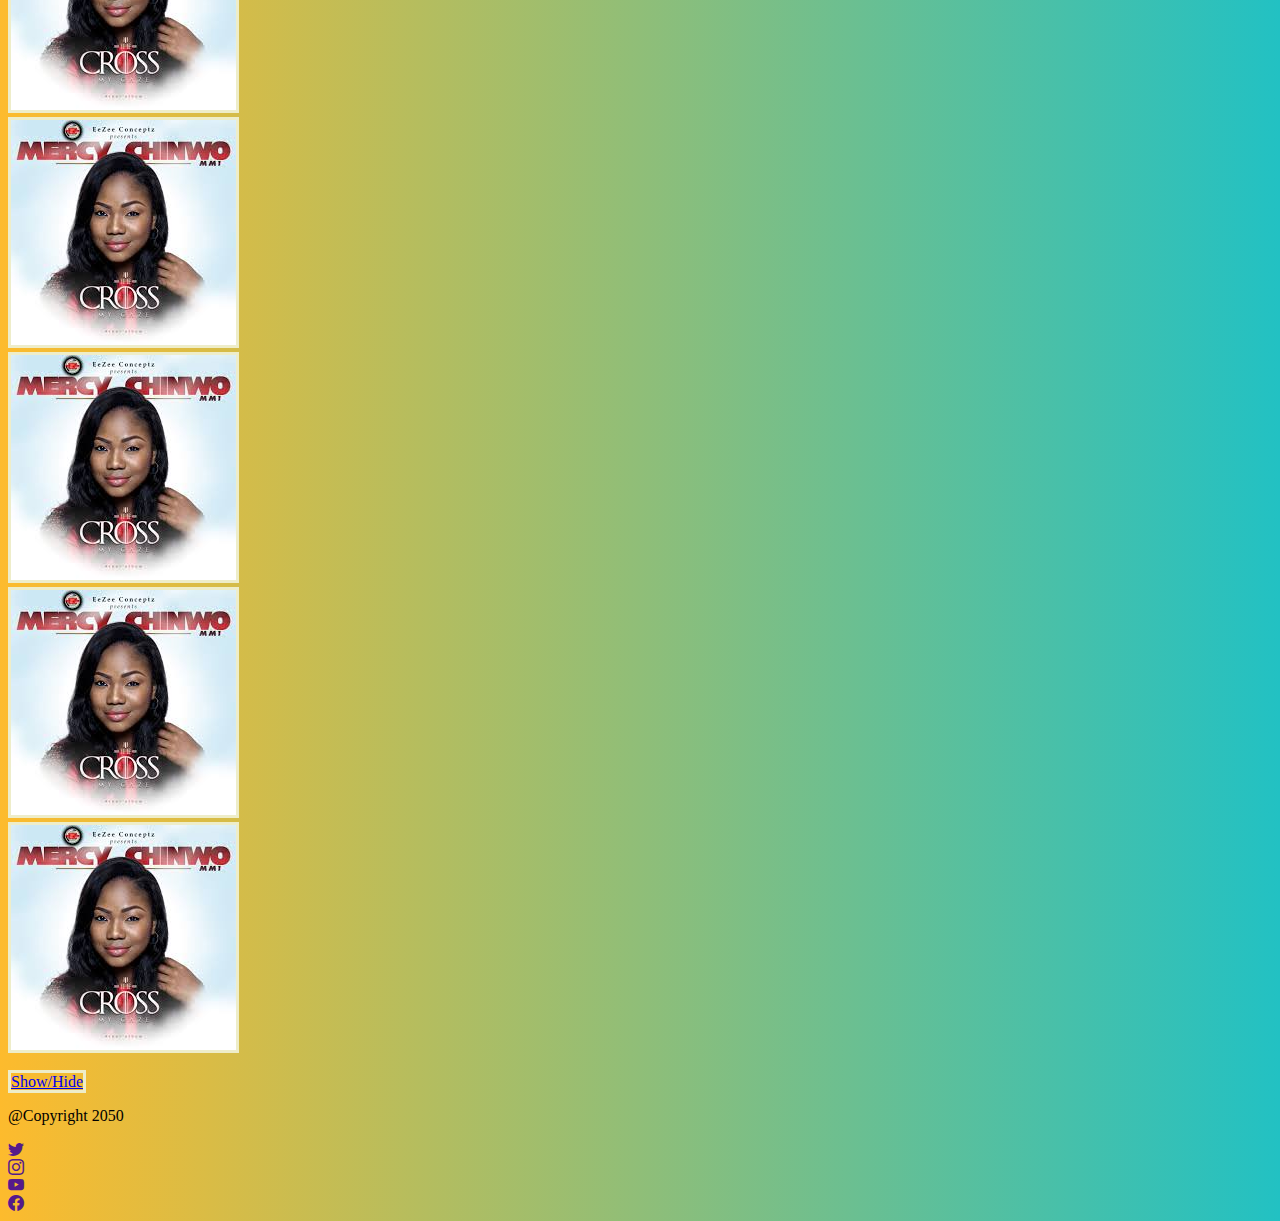
<file: M2-D2/D2.html>
<!DOCTYPE html>
<!--
ASSIGNMENT RULES
- The solution must be pushed to the repository and linked to EduFlow by the end of the day.
- You can google / use StackOverflow BUT we suggest you to use just the material provided.
- To test the page, just open it with your default browser.
- Use Bootstrap4.6 classes to render the page.
- Use containers, rows and cols in order to achieve a great responsive layout.

ASSIGNMENT TOPIC
You are creating a website to showcase your favourite music albums.
In this page you'd have a short biography section of yourself, and the top albums of your life, 
the worst album you ever listened to and everything related to the music you love.

NOTE:
Most of the times, even the most expert of designers need inspiration.
Spend 30 minutes surfing the web and searching the best way of rapresenting the album you love the most.
Could be the Amazon way, the Spotify or Apple music way or some other blog out there.
-->
<html lang="en">
  <head>
    <!-- Required meta tags -->
    <meta charset="utf-8" />
    <meta
      name="viewport"
      content="width=device-width, initial-scale=1, shrink-to-fit=no"
    />
    <!-- IMPORT ALL THE BOOTSTRAP RELATED CSS & SCRIPTS-->
    <link
      rel="stylesheet"
      href="https://cdn.jsdelivr.net/npm/bootstrap@4.6.0/dist/css/bootstrap.min.css"
      integrity="sha384-B0vP5xmATw1+K9KRQjQERJvTumQW0nPEzvF6L/Z6nronJ3oUOFUFpCjEUQouq2+l"
      crossorigin="anonymous"
    />

    <title>M2-D2 Homework</title>

    <style>
      /* EXERCISE 1
            For all Albums we'd like to have a consistent style.
            Create a class for:
            - The album container
            - The album cover
            - The album title
            - The album group / singer / dj
            - The album genre
            - The album duration
            - etc
         */
      
    </style>
    <link rel="stylesheet" href="styles.css" />
    <link rel="stylesheet" href="https://cdn.jsdelivr.net/npm/bootstrap-icons@1.4.1/font/bootstrap-icons.css">
  </head>
  <body>
    <!-- EXERCISE 2 
            Implement a navigation bar using the bootstrap component
            This navigation bar must link every section in your page
        -->
    <nav class="navbar navbar-expand-lg navbar-light sticky-top">
      <div class="container">
        <a class="navbar-brand" href="#">Navbar</a>
        <button
          class="navbar-toggler"
          type="button"
          data-toggle="collapse"
          data-target="#navbarSupportedContent"
          aria-controls="navbarSupportedContent"
          aria-expanded="false"
          aria-label="Toggle navigation"
        >
          <span class="navbar-toggler-icon"></span>
        </button>

        <div class="collapse navbar-collapse" id="navbarSupportedContent">
          <ul class="navbar-nav mr-auto">
            <li class="nav-item active">
              <a class="nav-link" href="#favorites"
                >Favorites <span class="sr-only">(current)</span></a
              >
            </li>
            <li class="nav-item active">
              <a class="nav-link" href="#best-album"
                >Best Album <span class="sr-only">(current)</span></a
              >
            </li>
            <li class="nav-item active">
              <a class="nav-link" href="#hallOfShame"
                >Hall of Shame <span class="sr-only">(current)</span></a
              >
            </li>
            <li class="nav-item active">
              <a class="nav-link" href="#fav-artist"
                >Artist of the year <span class="sr-only">(current)</span></a
              >
            </li>
            <li class="nav-item active">
              <a class="nav-link" href="#covers"
                >Covers <span class="sr-only">(current)</span></a
              >
            </li>
            
          </ul>
          <form class="form-inline my-2 my-lg-0">
            <input
              class="form-control mr-sm-2"
              type="search"
              placeholder="Search"
              aria-label="Search"
            />
            <button class="btn btn-outline-success my-2 my-sm-0" type="submit">
              Search
            </button>
          </form>
        </div>
      </div>
    </nav>

    <!-- EXERCISE 3
            Create a responsive section for your favourite albums.
            In this section you should have:
            - 4 albums per row when the screen is very large
            - 3 albums per row when you are on a tablet (or a smaller viewport)
            - 2 albums per row when you are on a small screen
        -->

        

    <section id="favorites">
      <div class="container">
        <div class="row py-5">
          <div class="col col-sm-6 col-md-4 col-lg-3 mb-3 mb-md-4">
            <div class="album-container">
              <img
                src="images\220px-Bed-of-Stone-album.jpg"
                alt=""
                class="img-fluid"
              />
              <h4 class="album-title">Bed Of Stone</h4>
              <h5 class="album-artiste"><span>Aṣa</span></h5>
            </div>
          </div>
          <div class="col col-sm-6 col-md-4 col-lg-3 mb-3 mb-md-4">
            <div class="album-container">
              <img
                src="images\220px-Chemistry_Falz_and_Simi_EP_cover.jpg"
                alt=""
                class="img-fluid"
              />
              <h4 class="album-title">Chemistry</h4>
              <h5 class="album-artiste"><span>Falz & Simi</span></h5>
            </div>
          </div>
          <div class="col col-sm-6 col-md-4 col-lg-3 mb-3 mb-md-4">
            <div class="album-container">
              <img
                src="images\220px-The_Lion_King_The_Gift.png"
                alt=""
                class="img-fluid"
              />
              <h4 class="album-title">The Lion King</h4>
              <h5 class="album-artiste"><span>Beyoncé</span></h5>
            </div>
          </div>
          <div class="col col-sm-6 col-md-4 col-lg-3 mb-3 mb-md-4">
            <div class="album-container">
              <img
                src="images\Alabaster_Box_(Cece_Winans_album_-_cover_art).jpg"
                alt=""
                class="img-fluid"
              />
              <h4 class="album-title">AlabasterBox</h4>
              <h5 class="album-artiste"><span>CeceWinans</span></h5>
            </div>
          </div>
          <div class="col col-sm-6 col-md-4 col-lg-3 mb-3 mb-md-4">
            <div class="album-container">
              <img src="images\cross my gaze.jpg" alt="" class="img-fluid" />
              <h4 class="album-title">Cross my gaze</h4>
              <h5 class="album-artiste"><span>Mercy Chinwo</span></h5>
            </div>
          </div>
          <div class="col col-sm-6 col-md-4 col-lg-3 mb-3 mb-md-4">
            <div class="album-container">
              <img src="images\the hill.jpg" alt="" class="img-fluid" />
              <h4 class="album-title">The Hill</h4>
              <h5 class="album-artiste"><span>Travis Greene</span></h5>
            </div>
          </div>
          <div class="col col-sm-6 col-md-4 col-lg-3 mb-3 mb-md-4">
            <div class="album-container">
              <img
                src="images\boo of the booless.jpg"
                alt=""
                class="img-fluid"
              />
              <h4 class="album-title">Boo of the booless</h4>
              <h5 class="album-artiste"><span>Chike</span></h5>
            </div>
          </div>
          <div class="col col-sm-6 col-md-4 col-lg-3 mb-3 mb-md-4">
            <div class="album-container">
              <img src="images\courage.jpg" alt="" class="img-fluid" />
              <h4 class="album-title">Courage</h4>
              <h5 class="album-artiste"><span>Celine Dion</span></h5>
            </div>
          </div>
        </div>
      </div>
    </section>
    <div class="container pt-3">
      <p>
        <a class="btn " data-toggle="collapse" href="#favorites" role="button" aria-expanded="false" aria-controls="collapseExample">
          Show/Hide
        </a>
        
      </p>
    </div>

    <!-- EXERCISE 4
          Create a section for the album reviews.
            Pick one of your fav albums, and create a section with:
            - Cover
            - Title
            - Band
            - Duration
            - Genre
            - Tracklist
            - ... And whatever you think it's interesting about it!
        -->
    <hr />
    
    <section  id="best-album">
      <div class="container py-5 ">
        <div class="row">
          <div class="col-12 col-md-8">
            <h2 py-5>The Cross my Gaze</h2>
            <p>
              Since its release on 20 February 2018, the album has produced at
              least one song, 'Excess Love', that features prominently in
              Nigerian church music. This is probably because the album helps
              the believer worship her maker, but along with its celebration of
              God, the album is also a celebration of highlife music, a genre
              originally created in Ghana but with different manifestations in
              Yoruba and Igbo cultures.
            </p>
          </div>
          <div class="col-12 col-md-4">
            <img src="images\cross my gaze.jpg" alt="" />
          </div>
          
          
        </div>
      </div>

      <div class="container">
        <div class="row">
          <table class="table">
            <thead>
              <tr>
                <th scope="col">No.</th>
                <th scope="col">Title</th>
                <th scope="col">Duration</th>
              </tr>
            </thead>
            <tbody>
              <tr>
                <th scope="row">1</th>
                <td>Intro</td>
                <td>2mins</td>
              </tr>
              <tr>
                <th scope="row">2</th>
                <td>Bor Ekom</td>
                <td>4mins</td>
              </tr>
              <tr>
                <th scope="row">3</th>
                <td>My responsibility</td>
                <td>5mins</td>
              </tr>
            </tbody>
          </table>
        </div>
      </div>
    </section>
    <div class="container pt-3">
      <p>
        <a class="btn " data-toggle="collapse" href="#favorites" role="button" aria-expanded="false" aria-controls="collapseExample">
          Show/Hide
        </a>
        
      </p>
    </div>

    <!-- EXERCISE 5
            Worst album list! Find out the music you don't really like or you find overrated and list it
            in this "hall of shame" chart!
        -->
    <hr />
    
    <section id="hallOfShame">
      <div class="container py-5">
        <h3 class="subheading">Hall Of Shame</h3>
        <div class="row">
          <div class="col-12 col-md-4">
            <img src="images\cross my gaze.jpg" alt="" />
            <p>Lorem ipsum dolor sit amet</p>
          </div>
          <div class="col-12 col-md-4">
            <img src="images\cross my gaze.jpg" alt="" />
          </div>
          <div class="col-12 col-sm-6 col-md-4">
            <img src="images\cross my gaze.jpg" alt="" />
          </div>
        </div>
      </div>
    </section>
    <div class="container pt-3">
      <p>
        <a class="btn " data-toggle="collapse" href="#favorites" role="button" aria-expanded="false" aria-controls="collapseExample">
          Show/Hide
        </a>
        
      </p>
    </div>

    <!-- EXERCISE 6
            Do you have any musician / band you admire or you are a fan of?
            This section is dedicated to him / her / them!
            Feel free to experiment in this part of the page.
        -->
        <hr>
        

        <section id="fav-artist">
          <div class="container py-5">            
            <div class="row">
              <div class="col-12 col-md-8">
                <h3 class="subheading">Favorite Artiste</h3>
                <p>
                  Lorem ipsum dolor sit, amet consectetur adipisicing elit. Nesciunt itaque provident dolor veritatis facilis unde error quis accusantium explicabo dolore officiis repellendus consequatur quae laborum excepturi esse iure, quisquam tenetur?
                </p>
              </div>
              <div class="col-12 col-md-4">
                <img src="images\cross my gaze.jpg" alt="" />
              </div>
            </div>
          </div>
    

            </div>

          </div>
        </section>
        <div class="container pt-3">
          <p>
            <a class="btn " data-toggle="collapse" href="#favorites" role="button" aria-expanded="false" aria-controls="collapseExample">
              Show/Hide
            </a>
            
          </p>
        </div>

    <!-- EXERCISE 7
            Just covers!
            Create a tapestry of album pictures. Every album picture must be "square" (use CSS to do that).
            Put at least 20 covers (also repeated) to have a nice effect and see how Bootstrap handles it.
        -->
        <hr>
        
        <section id="covers">
          <div class="container py-5">
            <div class="row">
              <div class="col col-sm-6 col-md-4 col-lg-2  py-3">
                <img class="img-fluid square" src="images\cross my gaze.jpg" alt="" />
              </div>
              <div class="col col-sm-6 col-md-4 col-lg-2  py-3">
                <img class="img-fluid square" src="images\cross my gaze.jpg" alt="" />
              </div>
              <div class="col col-sm-6 col-md-4 col-lg-2  py-3">
                <img class="img-fluid square" src="images\cross my gaze.jpg" alt="" />
              </div>
              <div class="col col-sm-6 col-md-4 col-lg-2  py-3">
                <img class="img-fluid square" src="images\cross my gaze.jpg" alt="" />
              </div>
              <div class="col col-sm-6 col-md-4 col-lg-2  py-3">
                <img class="img-fluid square" src="images\cross my gaze.jpg" alt="" />
              </div>
              <div class="col col-sm-6 col-md-4 col-lg-2  py-3">
                <img class="img-fluid square" src="images\cross my gaze.jpg" alt="" />
              </div>
              <div class="col col-sm-6 col-md-4 col-lg-2  py-3">
                <img class="img-fluid square" src="images\cross my gaze.jpg" alt="" />
              </div>
              <div class="col col-sm-6 col-md-4 col-lg-2  py-3">
                <img class="img-fluid square" src="images\cross my gaze.jpg" alt="" />
              </div>
              <div class="col col-sm-6 col-md-4 col-lg-2  py-3">
                <img class="img-fluid square" src="images\cross my gaze.jpg" alt="" />
              </div>
              <div class="col col-sm-6 col-md-4 col-lg-2  py-3">
                <img class="img-fluid square" src="images\cross my gaze.jpg" alt="" />
              </div>
              <div class="col col-sm-6 col-md-4 col-lg-2  py-3">
                <img class="img-fluid square" src="images\cross my gaze.jpg" alt="" />
              </div>
              <div class="col col-sm-6 col-md-4 col-lg-2  py-3">
                <img class="img-fluid square" src="images\cross my gaze.jpg" alt="" />
              </div>
              
              
            </div>
          </div>

        </section>
        <div class="container pt-3">
          <p>
            <a class="btn " data-toggle="collapse" href="#favorites" role="button" aria-expanded="false" aria-controls="collapseExample">
              Show/Hide
            </a>
            
          </p>
        </div>

    <!-- EXERCISE 8
            Implement a footer with some information / social links
        -->
        <footer>
          <div class="container my-5">
            <div class="row  d-flex justify-content-center ml-5">
              <div class="col-2 ">
                <p >@Copyright 2050</p>
              </div>
              <div class="col-2">
                <a href="">
                  <i class="bi bi-twitter"></i>
                </a>
              </div>
              <div class="col-2">
                <a href="">
                  <i class="bi bi-instagram"></i>
                </a>
              </div>
              <div class="col-2">
                <a href="">
                  <i class="bi bi-youtube"></i>
                </a>
              </div>
              <div class="col-2">
               <a href="" >
                  <i class="bi bi-facebook"> </i>
               </a >
              </div>
              
              
            </div>
          </div>
        </footer>

    <!-- EXTRA:
            EXERCISE 9
            Create an album details area that is going to be toggled on and off by clicking on the album image
        -->

    <!-- EXERCISE 10
            Add a button to each section. By clicking on it the section body appears (if hidden) or disappears (if visible) 
            (hint: look for a boostrap component that can handle the job for you. You can always rely on DOM manipulation if you can't find it)
        -->

    <!--
         EXERCISE 11
            Add in the footer a field that counts, on page load, how many ALBUMS there are on the page 
        -->

    <!-- Bootstrap CSS -->

    <!-- Optional JavaScript; choose one of the two! -->

    <!-- Option 1: jQuery and Bootstrap Bundle (includes Popper) -->
    <script
      src="https://code.jquery.com/jquery-3.5.1.slim.min.js"
      integrity="sha384-DfXdz2htPH0lsSSs5nCTpuj/zy4C+OGpamoFVy38MVBnE+IbbVYUew+OrCXaRkfj"
      crossorigin="anonymous"
    ></script>
    <script
      src="https://cdn.jsdelivr.net/npm/bootstrap@4.6.0/dist/js/bootstrap.bundle.min.js"
      integrity="sha384-Piv4xVNRyMGpqkS2by6br4gNJ7DXjqk09RmUpJ8jgGtD7zP9yug3goQfGII0yAns"
      crossorigin="anonymous"
    ></script>

    <!-- Option 2: Separate Popper and Bootstrap JS -->
    <!--
    <script src="https://code.jquery.com/jquery-3.5.1.slim.min.js" integrity="sha384-DfXdz2htPH0lsSSs5nCTpuj/zy4C+OGpamoFVy38MVBnE+IbbVYUew+OrCXaRkfj" crossorigin="anonymous"></script>
    <script src="https://cdn.jsdelivr.net/npm/popper.js@1.16.1/dist/umd/popper.min.js" integrity="sha384-9/reFTGAW83EW2RDu2S0VKaIzap3H66lZH81PoYlFhbGU+6BZp6G7niu735Sk7lN" crossorigin="anonymous"></script>
    <script src="https://cdn.jsdelivr.net/npm/bootstrap@4.6.0/dist/js/bootstrap.min.js" integrity="sha384-+YQ4JLhjyBLPDQt//I+STsc9iw4uQqACwlvpslubQzn4u2UU2UFM80nGisd026JF" crossorigin="anonymous"></script>
    -->
  </body>
</html>
</file>
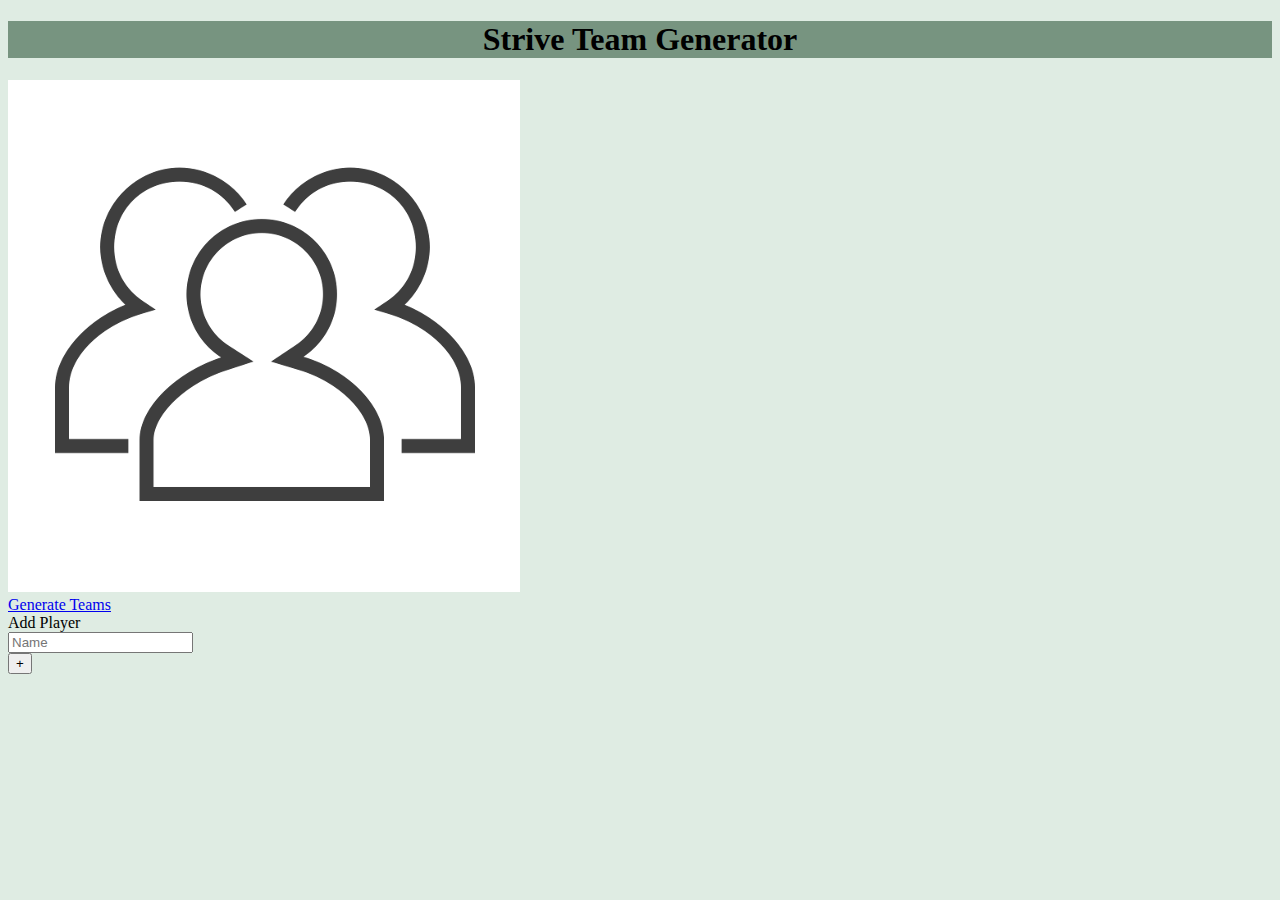
<file: M2-D4/M2-D4.html>
<!DOCTYPE html>
<!--
    WELCOME TO THE STRIVE TEAM GENERATOR!

    In this app you will generate teams and assign the participants to them.
    You will use the Bootstrap components for the elements of your app.

    The features are the following:
    - The user should be able to add a list of names, find a way to get the user input and fill a list with the new name.
    - The user should be able to set the number of teams he wants, so that they will be generated. A team is just another list to be displayed.
    - An "Assign" button will be required in order to launch the team generation functionality.
    - Every time the user clicks on the "Assign" button, a random name is placed in a team and removed from the initial list.
    - Each team should be inside a "column" to be responsive.
    - [EXTRA] Create a button to remove a user from a team, and putting him back in the main list, waiting to be reassigned.
    - [EXTRA] Create a button to reset the state of the app.
-->
<html lang="en">
  <head>
    <!-- Required meta tags -->
    <meta charset="utf-8" />
    <meta
      name="viewport"
      content="width=device-width, initial-scale=1, shrink-to-fit=no"
    />

    <!-- Bootstrap CSS -->
    <link
      rel="stylesheet"
      href="https://cdn.jsdelivr.net/npm/bootstrap@4.6.0/dist/css/bootstrap.min.css"
      integrity="sha384-B0vP5xmATw1+K9KRQjQERJvTumQW0nPEzvF6L/Z6nronJ3oUOFUFpCjEUQouq2+l"
      crossorigin="anonymous"
    />
    <style>
      body {
        background-color: rgb(223, 236, 227);
      }
      .navbar {
        background-color: rgb(119, 148, 128);
        position: sticky;
      }
      h2,
      .navbar-text {
        text-align: center;
      }
    </style>
  </head>
  <body>
    <nav class="navbar">
      <h1 class="navbar-text">Strive Team Generator</h1>
    </nav>
    <!--<section>
      <div class="container">
        <div class="row mt-5 py-8">
          <div class="col">
            <a href="page2.html">
              <img src="images\icon.png" alt="" />
            </a>
          </div>
        </div>
      </div>
    </section>-->


    <section>
      <div class="container mt-5">
        <div class="col">
          <div class="card shadow">
            <img src="images\icon.png" class="card-img-top" alt="...">
            <div class="card-body">             
              
              <a href="page2.html" class="btn btn-primary">Generate Teams </a>
            </div>
          </div>
        </div>
      </div>
    </section>

    <div class="container mt-5">
      <label for="exampleFormControlInput1">Add Player</label> <br />
      <div class="input-group mb-3">
        <input
          type="text"
          id="newPlayer"
          class="form-control"
          placeholder="Name"
          aria-describedby="button-addon2"
        />
        <div class="input-group-append">
          <input type="button" value="+" onclick="addNewPlayer()" />
        </div>
      </div>
    </div>

    <section>
      <div class="container">
        <ul id="myTeam"></ul>
      </div>
    </section>

    <script>
      const list = document.getElementById("myTeam");

      function addNewPlayer() {
        const newPlayer = document.getElementById("newPlayer");

        const newLi = document.createElement("li");

        newLi.innerHTML = newPlayer.value;

        list.appendChild(newLi);
      }
    </script>

    <script
      src="https://code.jquery.com/jquery-3.5.1.slim.min.js"
      integrity="sha384-DfXdz2htPH0lsSSs5nCTpuj/zy4C+OGpamoFVy38MVBnE+IbbVYUew+OrCXaRkfj"
      crossorigin="anonymous"
    ></script>
    <script
      src="https://cdn.jsdelivr.net/npm/bootstrap@4.6.0/dist/js/bootstrap.bundle.min.js"
      integrity="sha384-Piv4xVNRyMGpqkS2by6br4gNJ7DXjqk09RmUpJ8jgGtD7zP9yug3goQfGII0yAns"
      crossorigin="anonymous"
    ></script>
  </body>
</html>
</file>
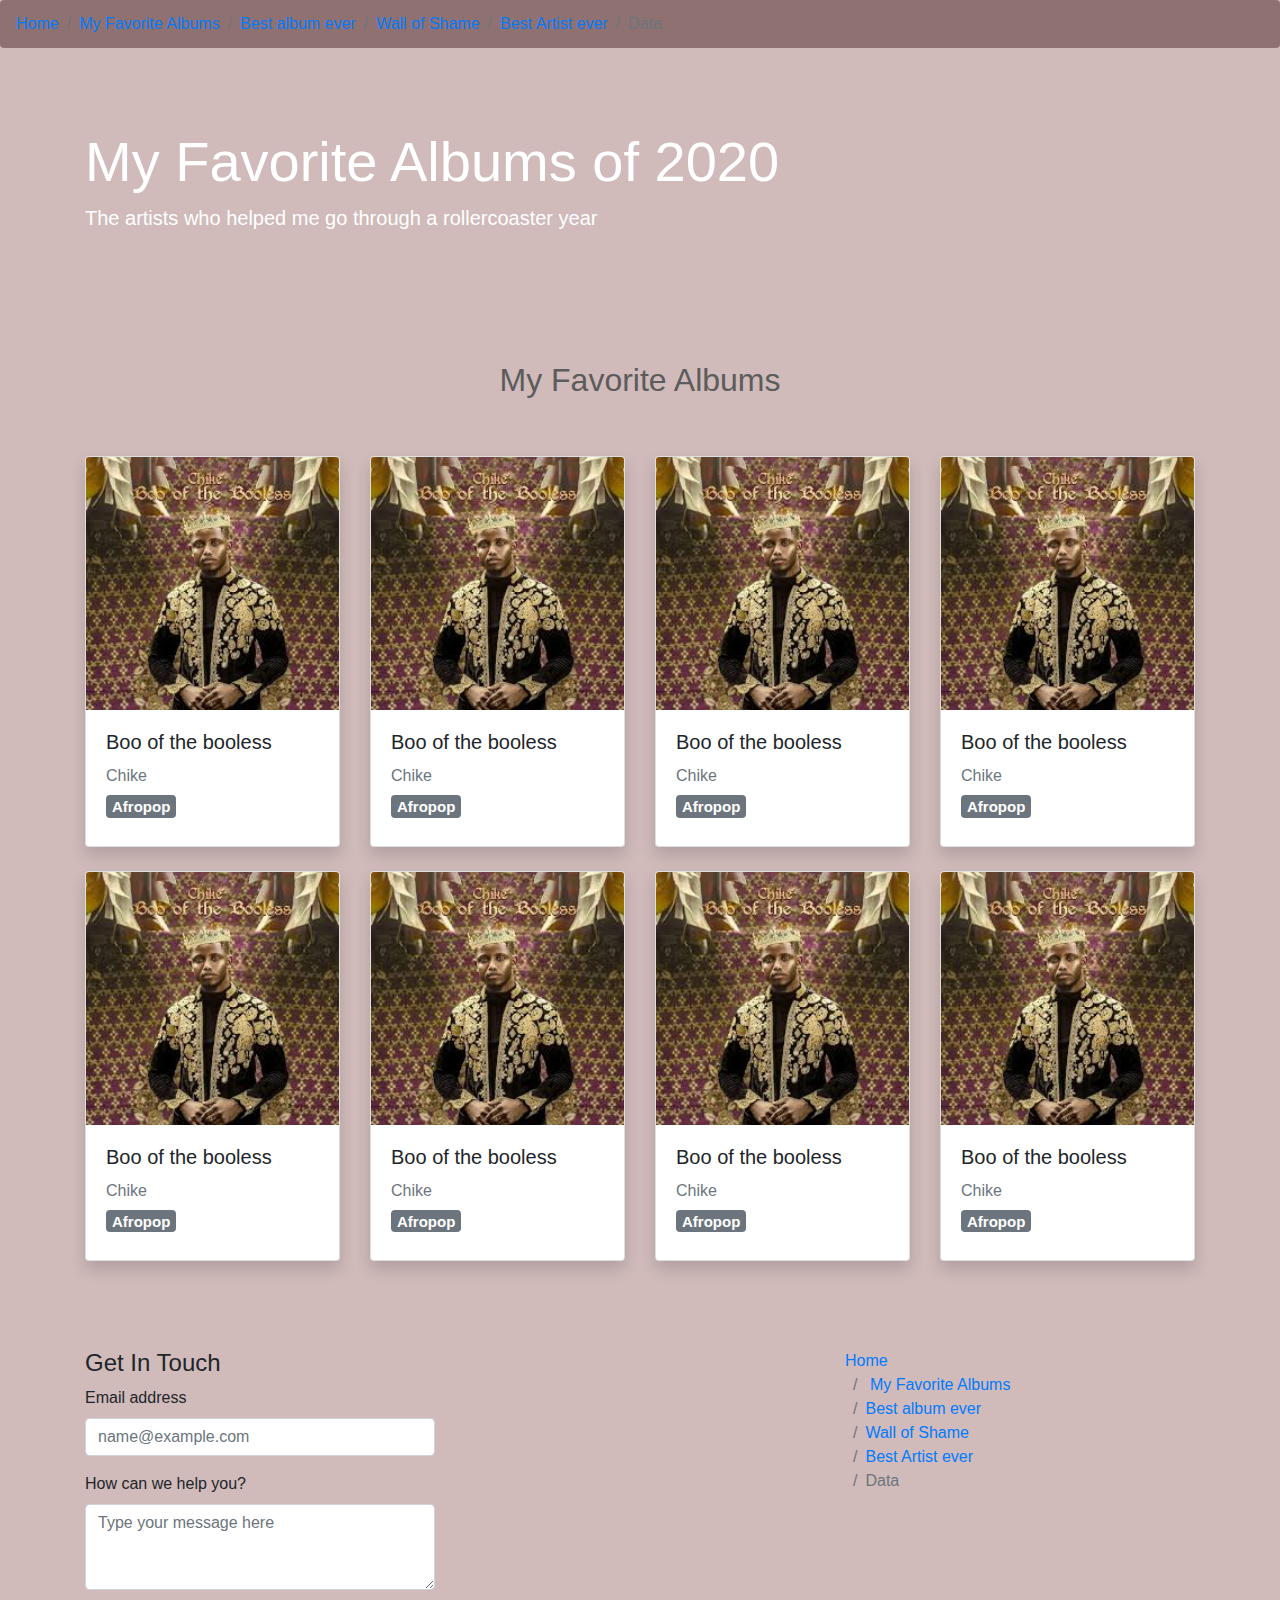
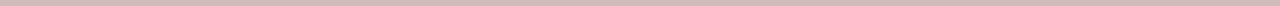
<file: M2-D9/D9.html>
<!DOCTYPE html>
<!--
ASSIGNMENT RULES
- The solution must be pushed to the repository and submitted the GitHub link on Eduflow before 17:00
- You can google / use StackOverflow BUT we suggest you to use just the material provided
- To test the page, just open it with your default browser.
- Use Bootstrap4.6 classes to render the page.
- Use containers and rows correctly in order to have a great display

ASSIGNMENT TOPIC 
You are creating a website to showcase your favourite albums.
In this page you'd like to have a short bio of yourself, the top albums of your life, 
the worst album you ever listen to and everything related to the music you love.

IMPORTANT:
Start from the previous Musical assignment project you've created on M2-D2

NOTE:
Most of the time, even the most expert designers, need inspiration.
Spend some time surfing the web searching for the way of representing the albums that you like the most.
Could be the Amazon way, the Spotify or Apple music way or some other blog out there.
-->
<html lang="en">
  <head>
    <meta charset="utf-8" />
    <meta
      name="viewport"
      content="width=device-width, initial-scale=1, shrink-to-fit=no"
    />
    <meta name="description" content="" />

    <title>M2_D9</title>

    <!-- IMPORT ALL THE BOOSTRAP RELATED CSS & SCRIPTS-->

    <link
      rel="canonical"
      href="https://getbootstrap.com/docs/4.3/examples/blog/"
    />

    <!-- Bootstrap core CSS -->
    <link
      rel="stylesheet"
      href="https://stackpath.bootstrapcdn.com/bootstrap/4.3.1/css/bootstrap.min.css"
      integrity="sha384-ggOyR0iXCbMQv3Xipma34MD+dH/1fQ784/j6cY/iJTQUOhcWr7x9JvoRxT2MZw1T"
      crossorigin="anonymous"
    />
    <link rel="stylesheet" href="styles.css" />
    <link
      href="https://fonts.googleapis.com/css?family=Playfair+Display:700,900"
      rel="stylesheet"
    />

    <style>
      /* PREVIOUS STUFF */
    </style>
  </head>
  <body>
    <!-- EXERCISE 1
        Use the specific bootstrap component to implement a Breadcrumb
        -->
    <nav aria-label="breadcrumb ">
      <ol class="breadcrumb bg-brown">
        <li class="breadcrumb-item"><a href="#">Home</a></li>
        <li class="breadcrumb-item"><a href="#">My Favorite Albums</a></li>
        <li class="breadcrumb-item"><a href="#">Best album ever</a></li>
        <li class="breadcrumb-item"><a href="#">Wall of Shame </a></li>
        <li class="breadcrumb-item"><a href="#">Best Artist ever</a></li>
        <li class="breadcrumb-item active" aria-current="page">Data</li>
      </ol>
    </nav>

    <!-- EXERCISE 2
            Create a Jumbotron section with a quick explanation / image of the website
        -->

    <div class="jumbotron jumbotron-fluid text-white rounded bg-transparent">
      <div class="container">
        <h1 class="display-4">My Favorite Albums of 2020</h1>
        <p class="lead">
          The artists who helped me go through a rollercoaster year
        </p>
      </div>
    </div>

    <!-- EXERCISE 3
            Foreach album in the favorite list, place the genre inside a badge
        -->
    <section id="favorite-albums">
      <div class="container py-3">
        <h2 class="sections">My Favorite Albums</h2>
        <div class="row py-5">
          <div
            class="album-container col-xs-3 col-sm-6 col-md-4 col-lg-3 mb-3 mb-md-4"
          >
            <div class="card shadow">
              <img
                src="images\boo of the booless.jpg"
                class="card-img-top"
                alt="..."
              />
              <div class="card-body">
                <h5 class="album-title card-title">Boo of the booless</h5>
                <h6 class="album-artiste card-subtitle mb-2 text-muted">
                  Chike
                </h6>
                <h5>
                  <span class="album-genre badge badge-secondary">Afropop</span>
                </h5>
              </div>
            </div>
          </div>
          <div
            class="album-container col-xs-3 col-sm-6 col-md-4 col-lg-3 mb-3 mb-md-4"
          >
            <div class="card shadow">
              <img
                src="images\boo of the booless.jpg"
                class="card-img-top"
                alt="..."
              />
              <div class="card-body">
                <h5 class="album-title card-title">Boo of the booless</h5>
                <h6 class="album-artiste card-subtitle mb-2 text-muted">
                  Chike
                </h6>
                <h5>
                  <span class="album-genre badge badge-secondary">Afropop</span>
                </h5>
              </div>
            </div>
          </div>
          <div
            class="album-container col-xs-3 col-sm-6 col-md-4 col-lg-3 mb-3 mb-md-4"
          >
            <div class="card shadow">
              <img
                src="images\boo of the booless.jpg"
                class="card-img-top"
                alt="..."
              />
              <div class="card-body">
                <h5 class="album-title card-title">Boo of the booless</h5>
                <h6 class="album-artiste card-subtitle mb-2 text-muted">
                  Chike
                </h6>
                <h5>
                  <span class="album-genre badge badge-secondary">Afropop</span>
                </h5>
              </div>
            </div>
          </div>
          <div
            class="album-container col-xs-3 col-sm-6 col-md-4 col-lg-3 mb-3 mb-md-4"
          >
            <div class="card shadow">
              <img
                src="images\boo of the booless.jpg"
                class="card-img-top"
                alt="..."
              />
              <div class="card-body">
                <h5 class="album-title card-title">Boo of the booless</h5>
                <h6 class="album-artiste card-subtitle mb-2 text-muted">
                  Chike
                </h6>
                <h5>
                  <span class="album-genre badge badge-secondary">Afropop</span>
                </h5>
              </div>
            </div>
          </div>
          <div
            class="album-container col-xs-3 col-sm-6 col-md-4 col-lg-3 mb-3 mb-md-4"
          >
            <div class="card shadow">
              <img
                src="images\boo of the booless.jpg"
                class="card-img-top"
                alt="..."
              />
              <div class="card-body">
                <h5 class="album-title card-title">Boo of the booless</h5>
                <h6 class="album-artiste card-subtitle mb-2 text-muted">
                  Chike
                </h6>
                <h5>
                  <span class="album-genre badge badge-secondary">Afropop</span>
                </h5>
              </div>
            </div>
          </div>
          <div
            class="album-container col-xs-3 col-sm-6 col-md-4 col-lg-3 mb-3 mb-md-4"
          >
            <div class="card shadow">
              <img
                src="images\boo of the booless.jpg"
                class="card-img-top"
                alt="..."
              />
              <div class="card-body">
                <h5 class="album-title card-title">Boo of the booless</h5>
                <h6 class="album-artiste card-subtitle mb-2 text-muted">
                  Chike
                </h6>
                <h5>
                  <span class="album-genre badge badge-secondary">Afropop</span>
                </h5>
              </div>
            </div>
          </div>
          <div
            class="album-container col-xs-3 col-sm-6 col-md-4 col-lg-3 mb-3 mb-md-4"
          >
            <div class="card shadow">
              <img
                src="images\boo of the booless.jpg"
                class="card-img-top"
                alt="..."
              />
              <div class="card-body">
                <h5 class="album-title card-title">Boo of the booless</h5>
                <h6 class="album-artiste card-subtitle mb-2 text-muted">
                  Chike
                </h6>
                <h5>
                  <span class="album-genre badge badge-secondary">Afropop</span>
                </h5>
              </div>
            </div>
          </div>
          <div
            class="album-container col-xs-3 col-sm-6 col-md-4 col-lg-3 mb-3 mb-md-4"
          >
            <div class="card shadow">
              <img
                src="images\boo of the booless.jpg"
                class="card-img-top"
                alt="..."
              />
              <div class="card-body">
                <h5 class="album-title card-title">Boo of the booless</h5>
                <h6 class="album-artiste card-subtitle mb-2 text-muted">
                  Chike
                </h6>
                <h5>
                  <span class="album-genre badge badge-secondary">Afropop</span>
                </h5>
              </div>
            </div>
          </div>
        </div>
      </div>
    </section>

    <!-- EXERCISE 4
            Foreach album in the favorite list, use the Bootstrap Card to contain it.
            Use card layouts to format it in the best and more compatible way.
        -->

    <!-- EXERCISE 5
            Place the tracklist inside a Bootstrap table.
            The row column must be alternate.
            Use one column for the track order, one of the title and one for the length.
            (If you want, you can also add extra columns)
        -->

    <!-- EXERCISE 6
            Add a DELETE bootstrap button on each row of the tracklist, with appropriate transitions on the various pseudo-class states 
            which will apply for the subsequent button you'll use.
            Clicking on the button the row must disappear. 
            Add a fade-out effect using a CSS transition effect
        -->

    <!-- EXERCISE 7
            Add a "Contact Me" form in the footer.
            The "Contact Me" form has 2 fields:
            - Email
            - Text of the message
            Use the correct Bootstrap styles for styling the buttons
        -->

    <footer>
      <div class="container">
        <div class="row row-cols-sm-1 row-cols-md-2 row-cols-lg-4">
          <div class="col">
            <h4>Get In Touch</h4>
            <form>
              <div class="form-group">
                <label for="exampleFormControlInput1">Email address</label>
                <input
                  type="email"
                  class="form-control"
                  id="exampleFormControlInput1"
                  placeholder="name@example.com"
                />
              </div>

              <div class="form-group">
                <label for="exampleFormControlTextarea1"
                  >How can we help you?</label
                >
                <textarea
                  class="form-control"
                  id="exampleFormControlTextarea1"
                  rows="3"
                  placeholder="Type your message here"
                ></textarea>
              </div>
            </form>
          </div>

          <div class="col"></div>
          <div class="col">
            <ul class="navbar-nav">
              <li class="breadcrumb-item"><a href="#">Home</a></li>
              <li class="breadcrumb-item">
                <a href="#">My Favorite Albums</a>
              </li>
              <li class="breadcrumb-item"><a href="#">Best album ever</a></li>
              <li class="breadcrumb-item"><a href="#">Wall of Shame </a></li>
              <li class="breadcrumb-item"><a href="#">Best Artist ever</a></li>
              <li class="breadcrumb-item active" aria-current="page">Data</li>
            </ul>
          </div>
        </div>
      </div>
    </footer>

    <!-- EXERCISE 8 
            Add to the footer an extra column with the same links of the top nav.
        -->

    <!-- EXERCISE 9
            Add a button "Add Track" under the track list the album, add a nice shadow transition when the button is hovered
        -->

    <!-- EXERCISE 10
            On "Add Track" button, open a new modal.
            The modal shall contain a form with:
            - Track number
            - Track name
            - Track length
            - Track featuring
            - Live Track (checkbox)
            The fields should be inside an Input Group and divided in 2 columns.
        -->

    <!-- EXERCISE 11
            Add 2 bootstrap buttons at the bottom of the modal window:
            - Close => clear the fields and close the modal
            - Add => Add the track to the list of tracks in the main page and display an alert success message 
            - The new list-element added to the list will appear with a fade-in transition effect
            https://getbootstrap.com/docs/4.6/components/alerts/
            [EXTRA] Make the message disappear after 5 seconds
            https://www.w3schools.com/jsref/met_win_settimeout.asp
        -->

    <!-- EXERCISE 12
            All the field (except for Feat. and Live Track) are required fields and requires validation.
            If the user clicks on the Add button and some fields are empty, a warning alert must be show
        -->

    <!-- ############### -->
    <!-- ###  EXTRA  ### -->
    <!-- ############### -->

    <!-- EXERCISE 13
            For each "Album cover" in your page, add a tooltip with the title
        -->

    <!-- EXERCISE 14
            Update the header and footer links using scrollspy to render a smooth transition to the parts of the document.
        -->

    <!-- EXERCISE 15
            Add a Album Carousel with controls to display the top 10 albums
        -->

    <!-- EXERCISE 16
            Make every section of the page "collapsable" if the user clicks on the section title
        -->

    <script
      src="https://code.jquery.com/jquery-3.5.1.slim.min.js"
      integrity="sha384-DfXdz2htPH0lsSSs5nCTpuj/zy4C+OGpamoFVy38MVBnE+IbbVYUew+OrCXaRkfj"
      crossorigin="anonymous"
    ></script>
    <script
      src="https://cdn.jsdelivr.net/npm/bootstrap@4.6.0/dist/js/bootstrap.bundle.min.js"
      integrity="sha384-Piv4xVNRyMGpqkS2by6br4gNJ7DXjqk09RmUpJ8jgGtD7zP9yug3goQfGII0yAns"
      crossorigin="anonymous"
    ></script>
  </body>
</html>
</file>
<file: M2-D2/styles.css>
body {
  background: linear-gradient(90deg, #fdbb2d 0%, #22c1c3 100%);
}
.navbar {
  background: #b4cca0;
}
.album-container {
  margin: auto;
}
.album-container img {
  width: 300px;
  height: 250px;
}
.album-cover {
  margin: auto;
}
.album-title {
  color: white;
  text-align: center;
}
.album-artiste {
  color: white;
  text-align: center;
  margin: auto;
}
.album-genre {
  margin: auto;
}
.album-duration {
}
#best-album {
  color: rgb(67, 113, 124);
}
.subheading {
  margin-bottom: 25px;
  color: rgb(67, 113, 124);
}
.square {
  border: solid rgb(238, 237, 201);
}

.btn {
  border: solid rgb(238, 237, 201);
}
</file>
<file: M2-D9/styles.css>
body {
    background-color: rgba(190, 160, 160, 0.726);
  }
  .bg-brown {
    background-color: rgba(119, 86, 86, 0.726);
  }
  .album-container {
    margin: auto;
  }
  .album-container img {
    
  }
  .album-cover {
    margin: auto;
  }
  .album-title {    
    
  }
  .album-artiste {
    color: white;
    
    margin: 0 auto;
  }
  .album-genre {
    
    
  }
  #favorite-album {
    color: rgb(201, 237, 246);
    width: 100%;
  }
  .sections {
    text-align: center;
    color: rgb(92, 92, 92);
  }
</file>
